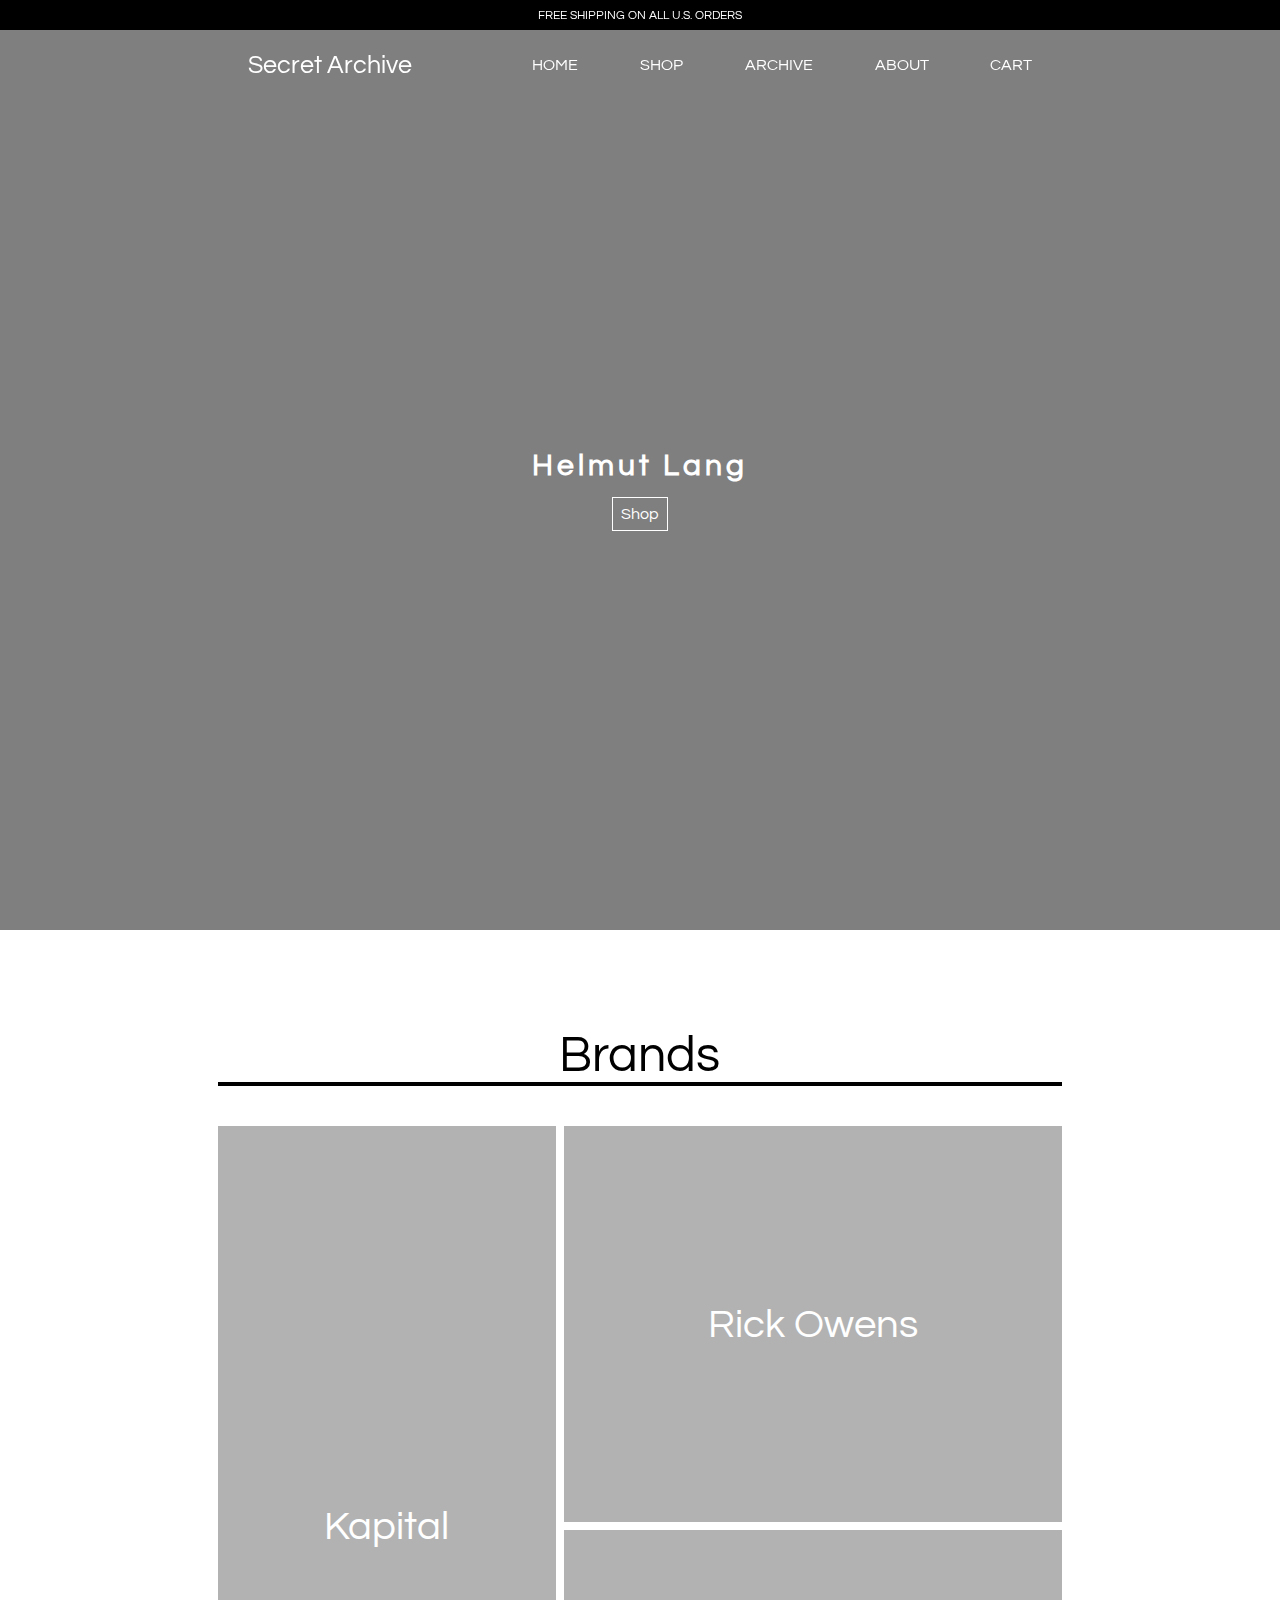
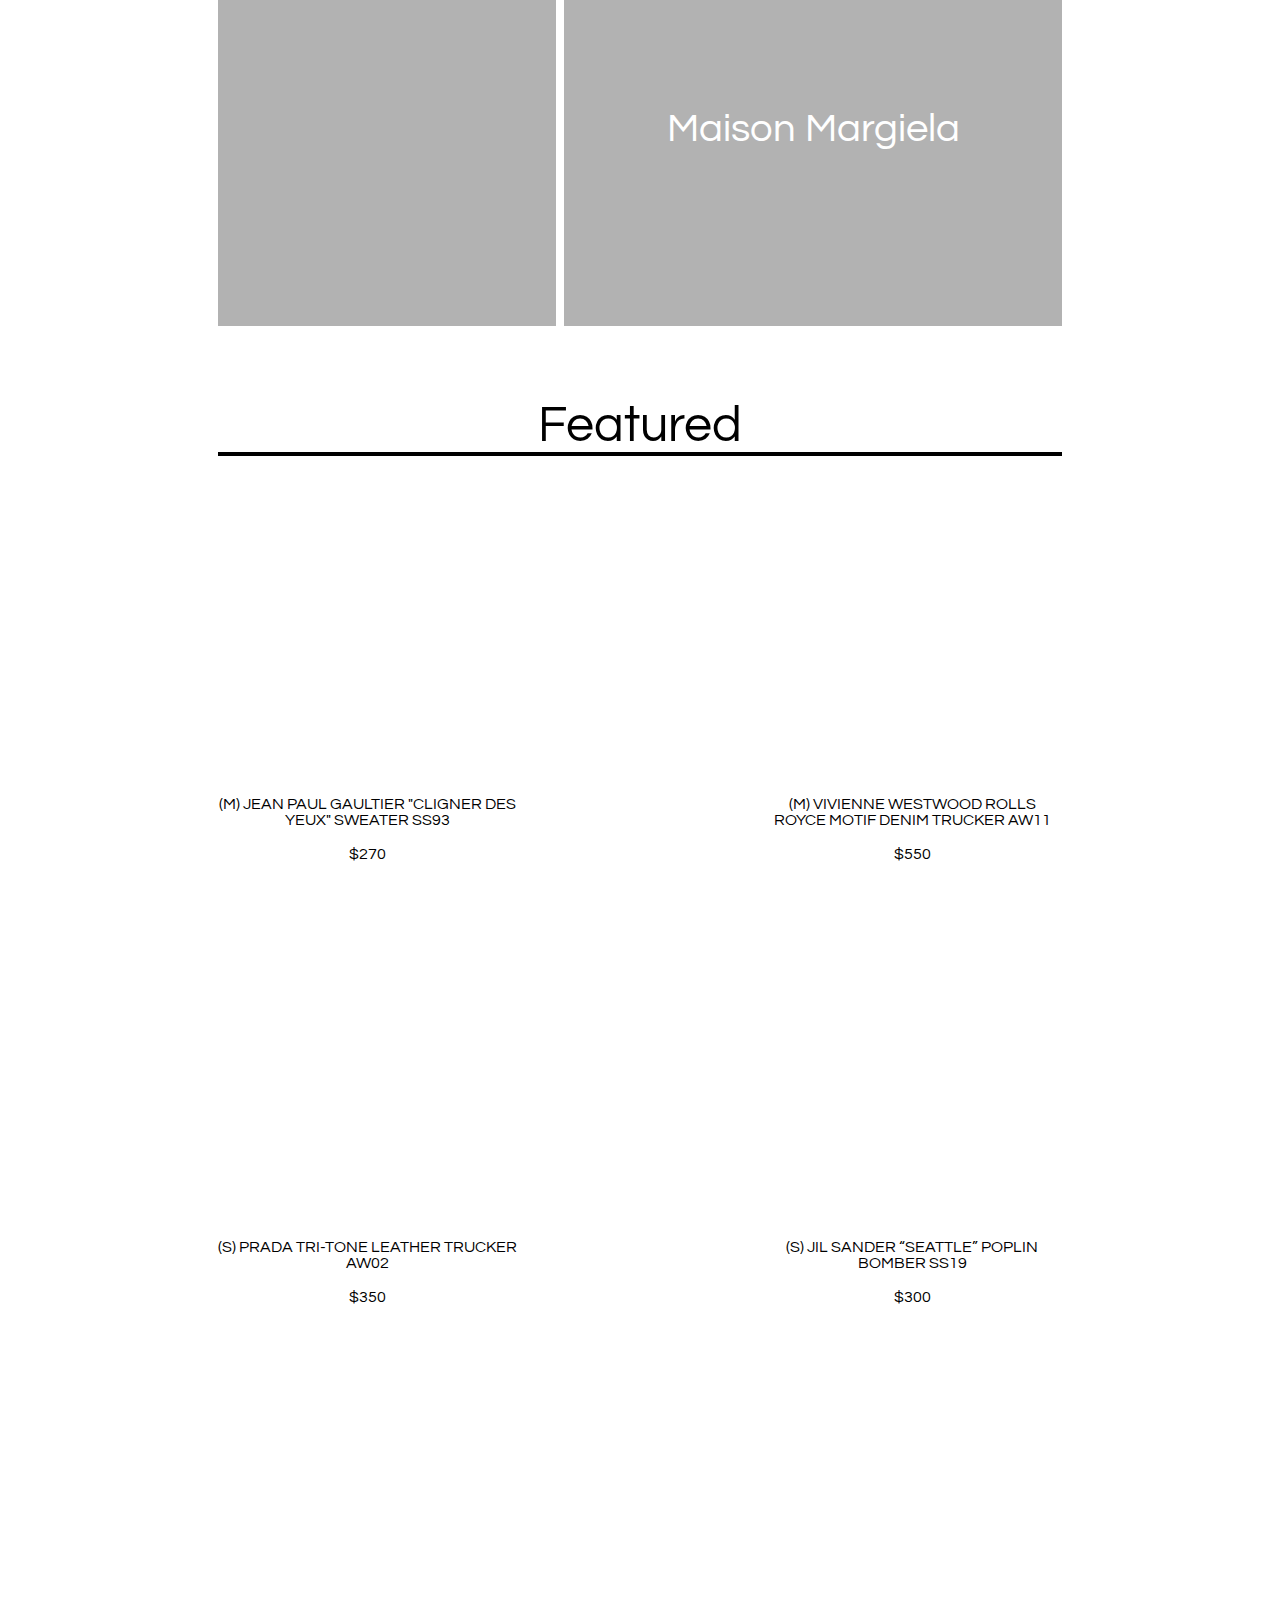
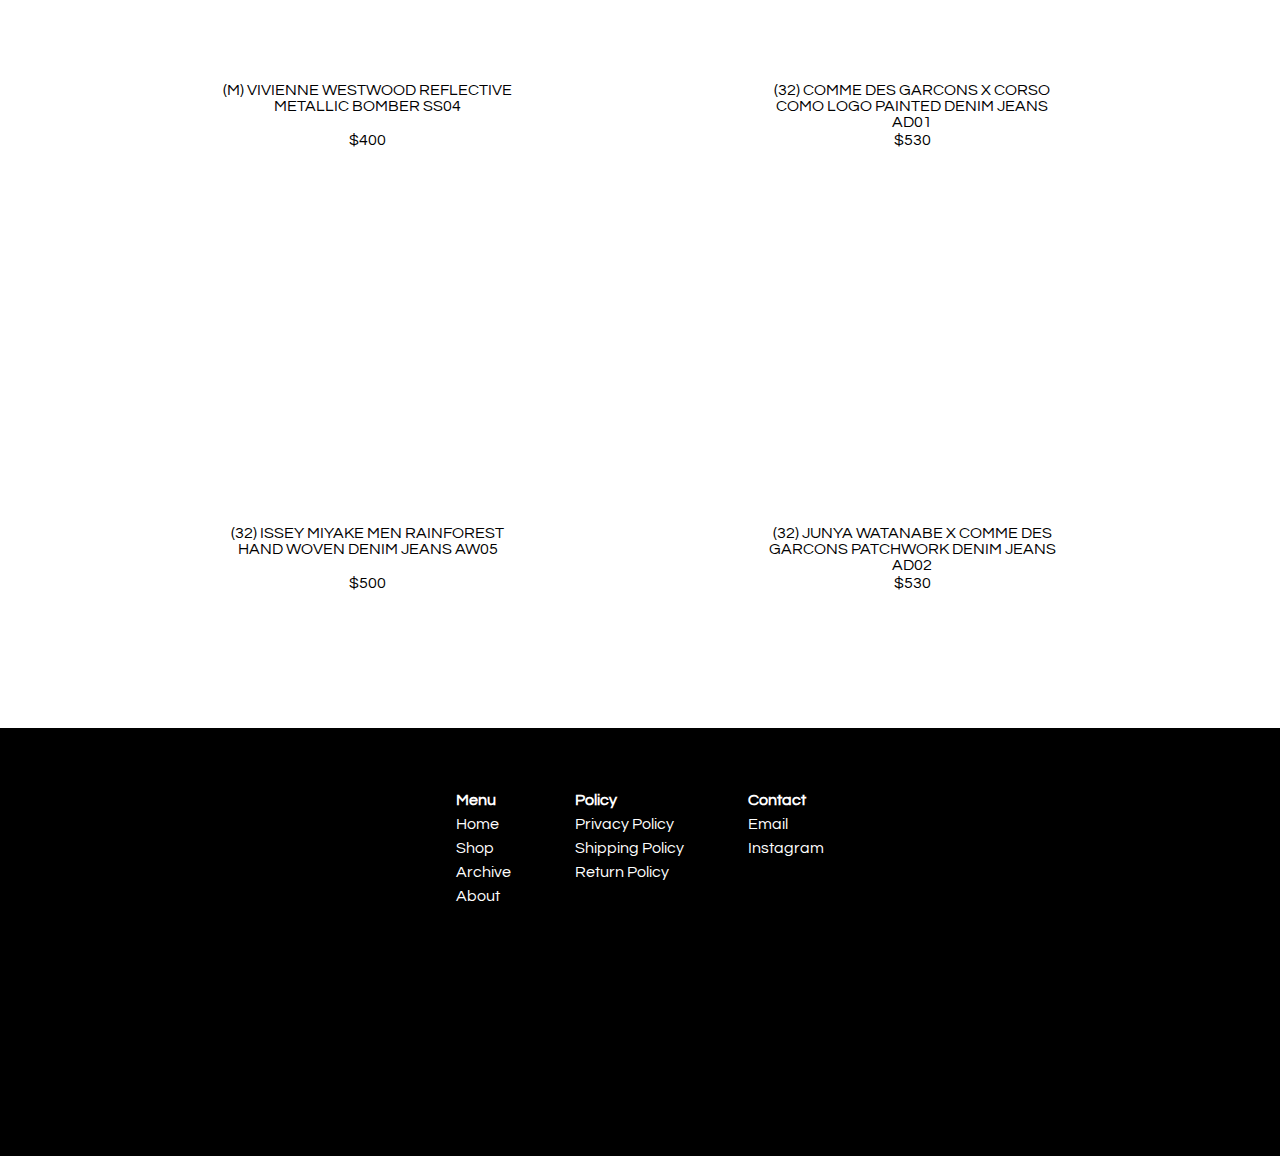
<file: index.html>
<!DOCTYPE html>
<html>
    <head>
        <meta charset="UTF-8">
        <meta name="description" content="Find curated high-quality men's designer. Explore our selection today!">
        <meta name="keywords" content="fashion, archive, runway, avant-garde, streetwear">
        <meta name="viewport" content="width=device-width, initial-scale=1.0">
        <title>Secret Archive | Home</title>
        <link href="style.css" rel="stylesheet">
        <link href="https://cdn.lineicons.com/3.0/lineicons.css" rel="stylesheet">
        <link rel="preconnect" href="https://fonts.googleapis.com">
        <link rel="preconnect" href="https://fonts.gstatic.com" crossorigin>
        <link href="https://fonts.googleapis.com/css2?family=Questrial&display=swap" rel="stylesheet">
        <script src="Home\app.js" async></script>
    </head>
    <body class="home-body"> 
        <header id="globalheader">
            <div class="globalbanner">
                <p>FREE SHIPPING ON ALL U.S. ORDERS</p>
            </div>
            <nav class="header-container">
                <div class="header-inner">
                    <div class="logo-container">
                        <div class="logo">
                            <a href="index.html">Secret Archive</a>
                        </div>
                    </div>
                    <button class="hamburger" id="hamburger">
                        <i class="lni lni-menu"></i>
                    </button> 
                    <ul id="nav" class="nav">
                        <li><a href="index.html" class="navitem">HOME</a></li>
                        <li><a href="Shop\Shop.html" class="navitem">SHOP</a></li>
                        <li><a href="Archive\Archive.html" class="navitem">ARCHIVE</a></li>
                        <li><a href="About\About.html" class="navitem">ABOUT</a></li>
                        <li><a href="Cart\Cart.html" class="navitem">CART</a></li>
                    </ul>
                </div>
            </nav>
        </header>
        <main class="body">
            <div class="wrap">
                <div id="arrow-left" class="arrow"><i class="lni lni-chevron-left"></i></div>
                <div id="slider">
                  <div class="slide slide1">
                    <div class="slide-content">
                      <span><h2>Helmut Lang</h2><a class="shoplink" href="">Shop</a></span>
                    </div>
                  </div>
                  <div class="slide slide2">
                    <div class="slide-content">
                        <span><h2>Comme des Garcons</h2><a class="shoplink" href="">Shop</a></span>
                    </div>
                  </div>
                  <div class="slide slide3">
                    <div class="slide-content">
                        <span><h2>Raf Simons</h2><a class="shoplink" href="">Shop</a></span>
                    </div>
                  </div>
                  <div class="slide slide4">
                    <div class="slide-content">
                        <span><h2>Undercover</h2><a class="shoplink" href="">Shop</a></span>
                    </div>
                  </div>
                </div>
                <div id="arrow-right" class="arrow"><i class="lni lni-chevron-right"></i></div>
                <div id="arrow-down"><a href="#jump"><i class="lni lni-chevron-down"></i></a></div>
            </div>
            </main>
            <span id="jump" class="anchor"></span>
            <section class="brands-container">
                <div class="heading"><p>Brands</p></div>
                <a href class="tileb tileb-1"><p>Kapital</p></a>
                <a href class="tileb tileb-2"><p>Rick Owens</p></a>
                <a href class="tileb tileb-3"><p>Maison Margiela</p></a>
            </section>
            <section class="page-container featured">
                <div class="heading"><p>Featured</p></div>
                <ul class="product-container"></ul>
                    <li>
                        <a href="" class="product product1">
                            <div class="product-caption">(M) JEAN PAUL GAULTIER "CLIGNER DES YEUX" SWEATER SS93</div>
                            <div class="product-price">$270</div>
                        </a>
                    </li>
                    <li>
                        <a href="" class="product product2">
                            <div class="product-caption">(M) VIVIENNE WESTWOOD ROLLS ROYCE MOTIF DENIM TRUCKER AW11</div>
                            <div class="product-price">$550</div>
                        </a>
                    </li>
                    <li>
                        <a href="" class="product product3">
                            <div class="product-caption">(S) PRADA TRI-TONE LEATHER TRUCKER AW02</div>
                            <div class="product-price">$350</div>
                        </a>
                    </li>
                    <li>
                        <a href="" class="product product4">
                                <div class="product-caption">(S) JIL SANDER “SEATTLE” POPLIN BOMBER SS19</div>
                                <div class="product-price">$300</div>
                        </a>
                    </li>
                    <li>
                        <a href="" class="product product5">
                            <div class="product-caption">(M) VIVIENNE WESTWOOD REFLECTIVE METALLIC BOMBER SS04</div>
                            <div class="product-price">$400</div>
                        </a>
                    </li>
                    <li>
                        <a href="" class="product product6">
                            <div class="product-caption">(32) COMME DES GARCONS X CORSO COMO LOGO PAINTED DENIM JEANS AD01</div>
                            <div class="product-price">$530</div>
                        </a>
                    </li>
                    <li>
                        <a href="" class="product product7">
                            <div class="product-caption">(32) ISSEY MIYAKE MEN RAINFOREST HAND WOVEN DENIM JEANS AW05</div>
                            <div class="product-price">$500</div>
                        </a>
                    </li>
                    <li>
                        <a href="" class="product product8">
                            <div class="product-caption">(32) JUNYA WATANABE X COMME DES GARCONS PATCHWORK DENIM JEANS AD02</div>
                            <div class="product-price">$530</div>
                        </a>
                    </li>
            </section>
        <footer id="globalfooter">
            <div class="footer">
                <div class="footer-heading footer-1">
                    <h4>Menu</h4>
                    <a href="index.html">Home</a>
                    <a href="Shop\Shop.html">Shop</a>
                    <a href="Archive\Archive.html">Archive</a>
                    <a href="About\About.html">About</a>
                </div>
                <div class="footer-heading footer-2">
                    <h4>Policy</h4>
                    <a href="Policies\PrivacyPolicy.html">Privacy Policy</a>
                    <a href="Policies\ShippingPolicy.html">Shipping Policy</a>
                    <a href="Policies\ReturnPolicy.html">Return Policy</a>
                </div>
                <div class="footer-heading footer-3">
                    <h4>Contact</h4>
                    <a href="mailto:email">Email</a>
                    <a href="https://www.instagram.com/" target="_blank" rel="noopener noreferrer">Instagram</a>
                </div>
            </div>
        </footer>
    </body>
</html>
</file>
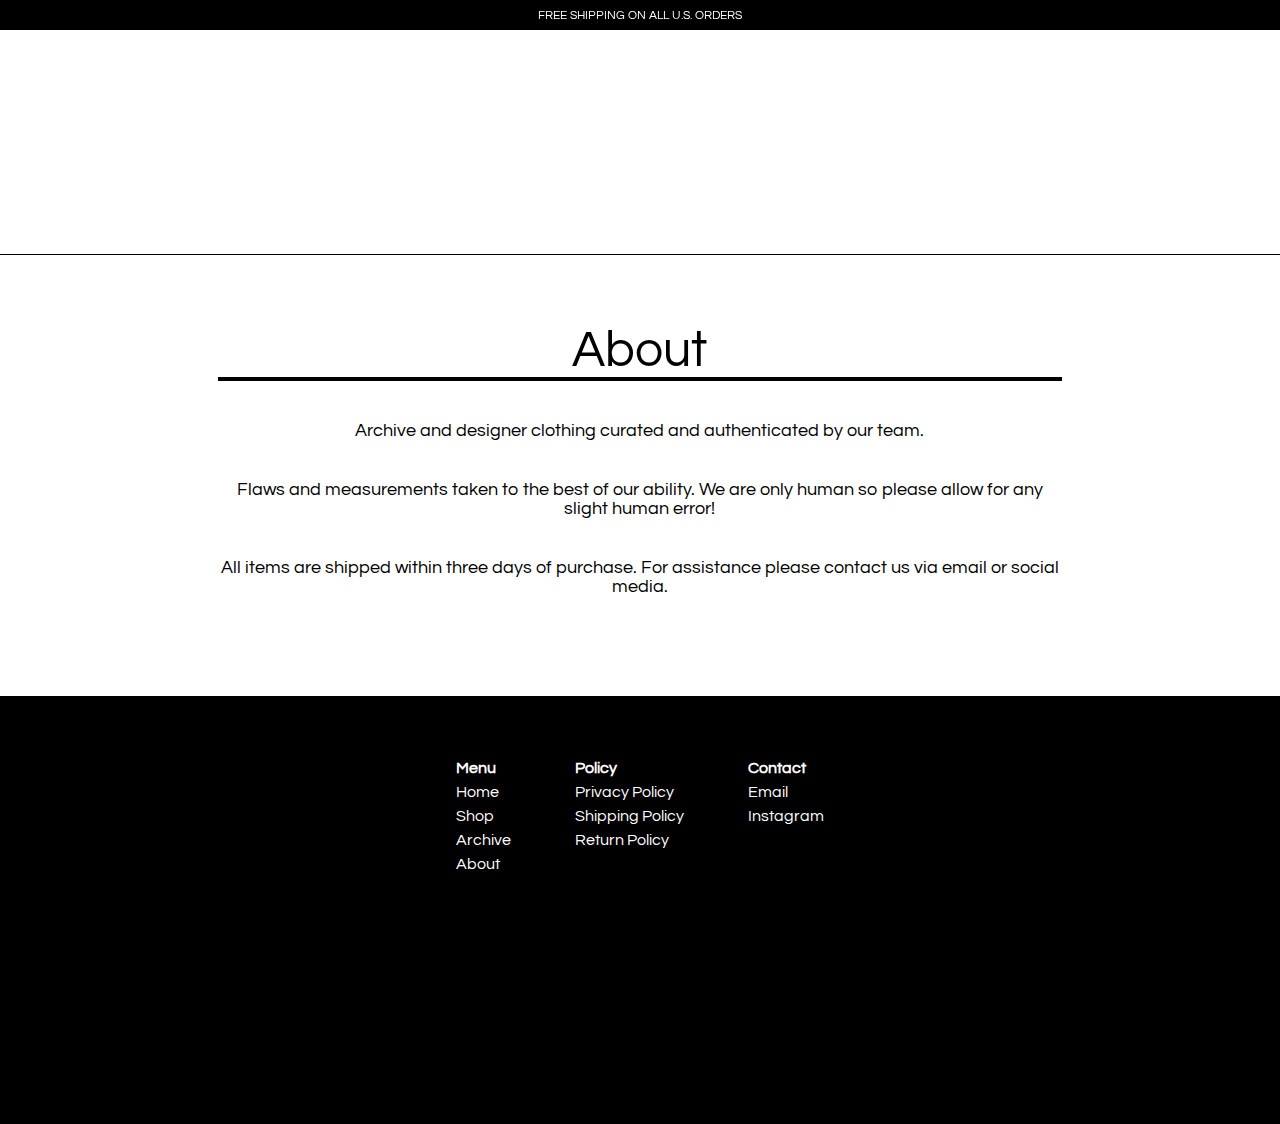
<file: About/About.html>
<!DOCTYPE html>
<html>
    <head>
        <meta charset="UTF-8">
        <meta name="description" content="Find curated high-quality men's designer. Explore our selection today!">
        <meta name="keywords" content="fashion, archive, runway, avant-garde, streetwear">
        <meta name="viewport" content="width=device-width, initial-scale=1.0">
        <title>Secret Archive | About</title>
        <link href="..\style.css" rel="stylesheet">
        <link href="https://cdn.lineicons.com/3.0/lineicons.css" rel="stylesheet">
        <link rel="preconnect" href="https://fonts.googleapis.com">
        <link rel="preconnect" href="https://fonts.gstatic.com" crossorigin>
        <link href="https://fonts.googleapis.com/css2?family=Questrial&display=swap" rel="stylesheet">
        <script src="..\index.js" async></script>
    </head>
    <body class="body"> 
        <header id="globalheader">
            <div class="globalbanner">
                <p class="text">FREE SHIPPING ON ALL U.S. ORDERS</p>
            </div>
            <nav class="header-container">
                <div class="header-inner">
                    <div class="logo-container">
                        <div class="logo">
                            <a href="..\index.html">Secret Archive</a>
                        </div>
                    </div>
                    <button class="hamburger" id="hamburger">
                        <i class="lni lni-menu"></i>
                    </button> 
                    <ul class="nav">
                        <li><a href="..\index.html" class="navitem">HOME</a></li>
                        <li><a href="..\Shop\Shop.html" class="navitem">SHOP</a></li>
                        <li><a href="..\Archive\Archive.html" class="navitem">ARCHIVE</a></li>
                        <li><a href="..\About\About.html" class="navitem">ABOUT</a></li>
                        <li><a href="..\Cart\Cart.html" class="navitem">CART</a></li>
                    </ul>
                </div>
            </nav>
        </header>
        <main class="body">
            <div class="image-container imagetop3"></div>
            <div class="page-container about">
                <div class="heading"><p>About</p></div>
                <div class="text"><p>Archive and designer clothing curated and authenticated by our team.</p><p>Flaws and measurements taken to the best of our ability. We are only human so please allow for any slight human error!</p><p>All items are shipped within three days of purchase. For assistance please contact us via email or social media.</p></div>
            </div>
        </main>
        <footer id="globalfooter">
            <div class="footer">
                <div class="footer-heading footer-1">
                    <h4>Menu</h4>
                    <a href="..\index.html">Home</a>
                    <a href="..\Shop\Shop.html">Shop</a>
                    <a href="..\Archive\Archive.html">Archive</a>
                    <a href="..\About\About.html">About</a>
                </div>
                <div class="footer-heading footer-2">
                    <h4>Policy</h4>
                    <a href="..\Policies\PrivacyPolicy.html">Privacy Policy</a>
                    <a href="..\Policies\ShippingPolicy.html">Shipping Policy</a>
                    <a href="..\Policies\ReturnPolicy.html">Return Policy</a>
                </div>
                <div class="footer-heading footer-3">
                    <h4>Contact</h4>
                    <a href="mailto:email">Email</a>
                    <a href="https://www.instagram.com/" target="_blank" rel="noopener noreferrer">Instagram</a>
                </div>
            </div>
        </footer>
    </body>
</html>
</file>
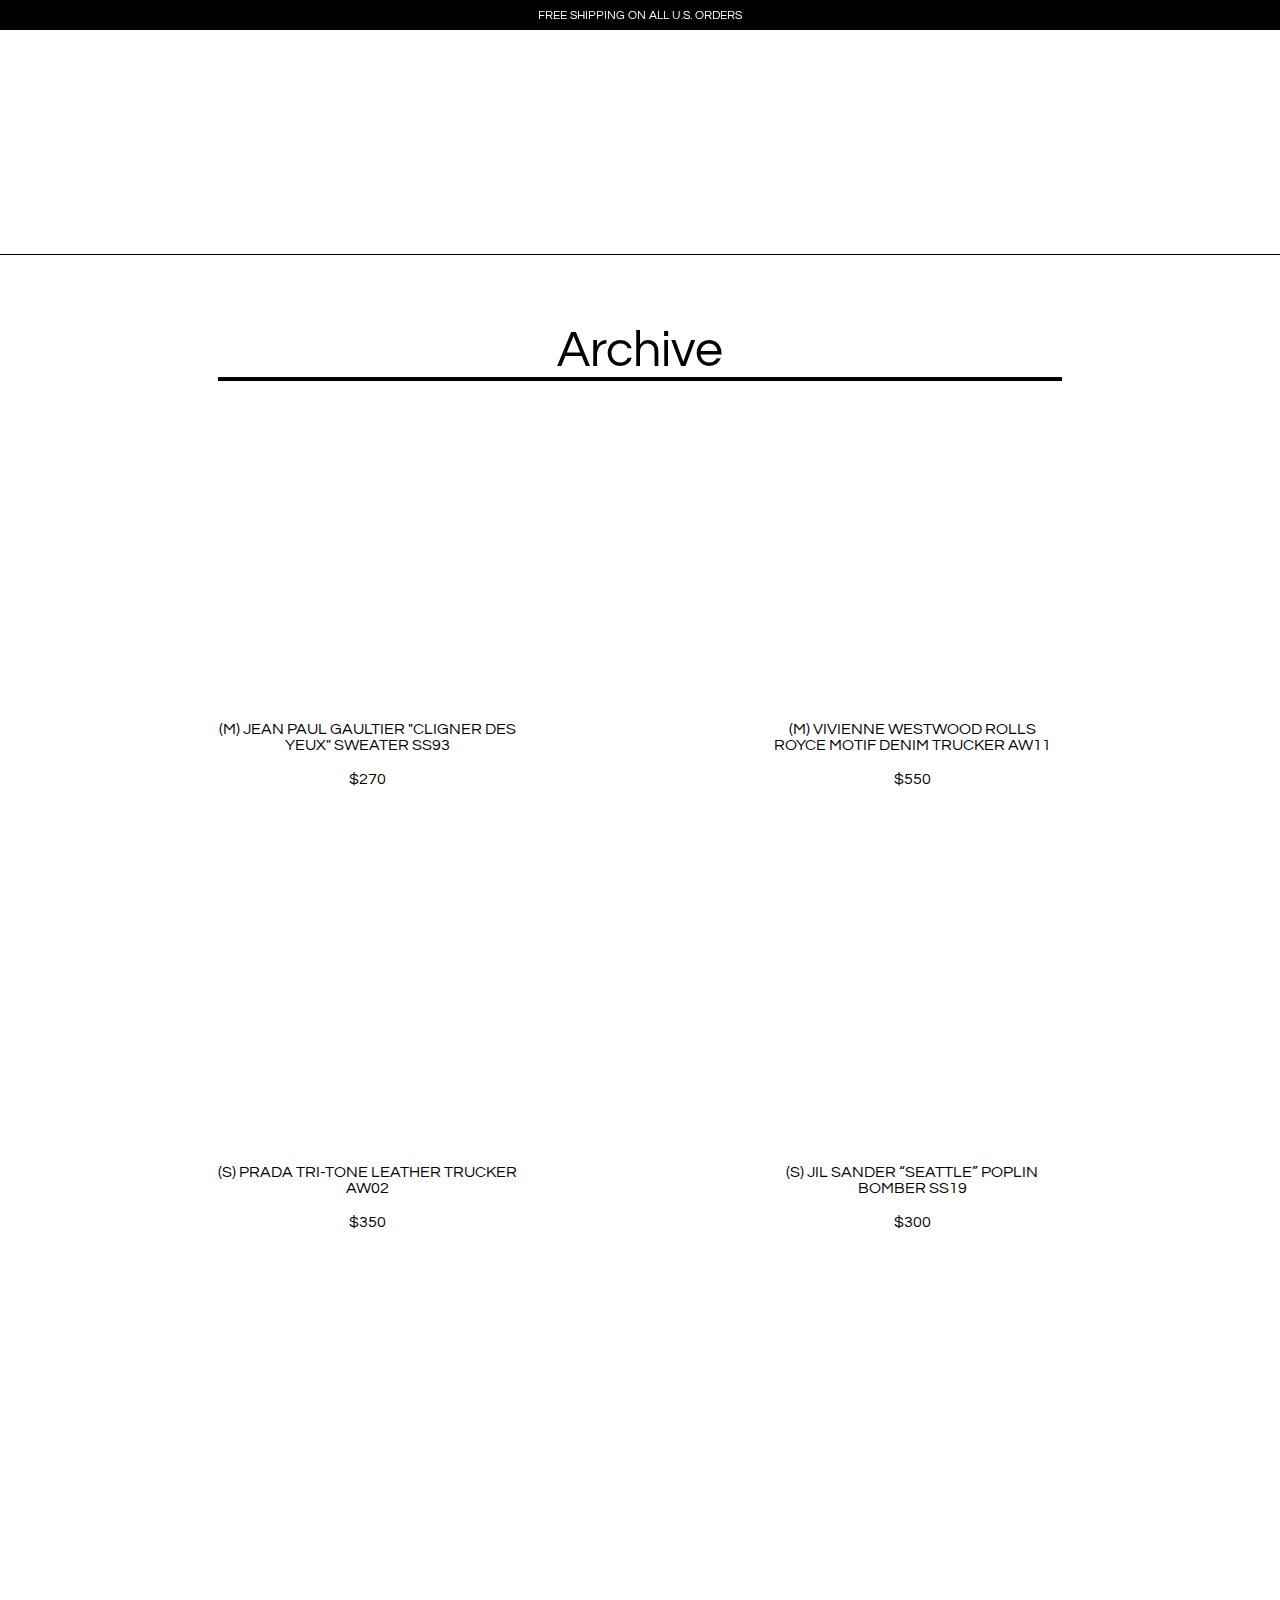
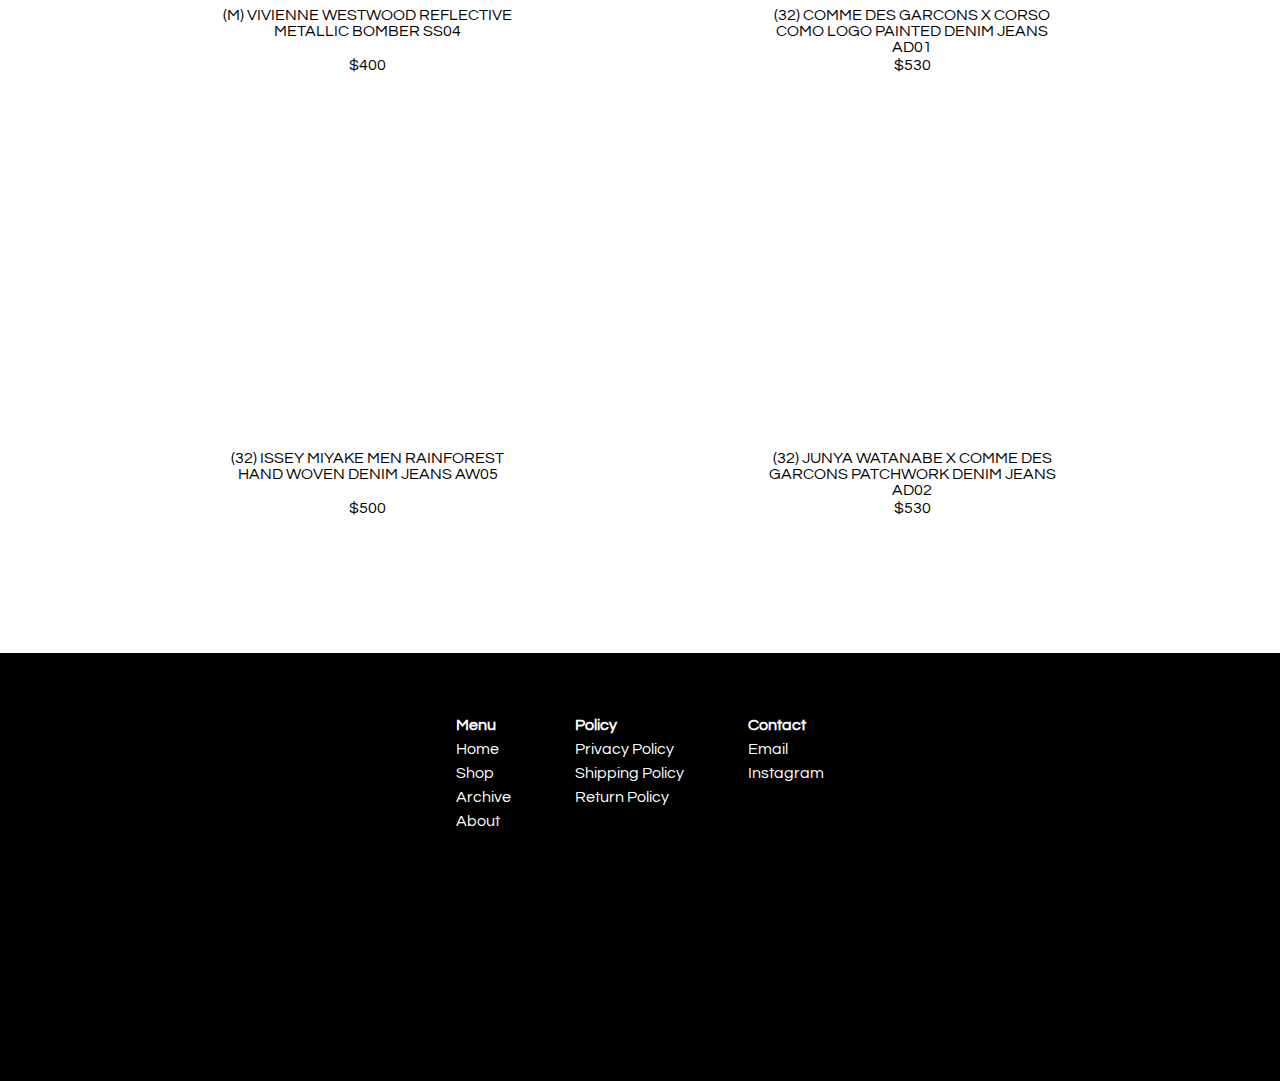
<file: Archive/Archive.html>
<!DOCTYPE html>
<html>
    <head>
        <meta charset="UTF-8">
        <meta name="description" content="Find curated high-quality men's designer. Explore our selection today!">
        <meta name="keywords" content="fashion, archive, runway, avant-garde, streetwear">
        <meta name="viewport" content="width=device-width, initial-scale=1.0">
        <title>Secret Archive | Archive</title>
        <link href="..\style.css" rel="stylesheet">
        <link href="https://cdn.lineicons.com/3.0/lineicons.css" rel="stylesheet">
        <link rel="preconnect" href="https://fonts.googleapis.com">
        <link rel="preconnect" href="https://fonts.gstatic.com" crossorigin>
        <link href="https://fonts.googleapis.com/css2?family=Questrial&display=swap" rel="stylesheet">
        <script src="..\index.js" async></script>
    </head>
    <body class="body"> 
        <header id="globalheader">
            <div class="globalbanner">
                <p class="text">FREE SHIPPING ON ALL U.S. ORDERS</p>
            </div>
            <nav class="header-container">
                <div class="header-inner">
                    <div class="logo-container">
                        <div class="logo">
                            <a href="..\index.html">Secret Archive</a>
                        </div>
                    </div>
                    <button class="hamburger" id="hamburger">
                        <i class="lni lni-menu"></i>
                    </button> 
                    <ul class="nav">
                        <li><a href="..\index.html" class="navitem">HOME</a></li>
                        <li><a href="..\Shop\Shop.html" class="navitem">SHOP</a></li>
                        <li><a href="..\Archive\Archive.html" class="navitem">ARCHIVE</a></li>
                        <li><a href="..\About\About.html" class="navitem">ABOUT</a></li>
                        <li><a href="..\Cart\Cart.html" class="navitem">CART</a></li>
                    </ul>
                </div>
            </nav>
        </header>
        <main class="body">
            <div class="image-container imagetop2"></div>
            <div class="page-container archive">
                <div class="heading"><p>Archive</p></div>
                <ul class="product-container"></ul>
                    <li>
                        <a href="" class="product product1">
                            <div class="product-caption">(M) JEAN PAUL GAULTIER "CLIGNER DES YEUX" SWEATER SS93</div>
                            <div class="product-price">$270</div>
                        </a>
                    </li>
                    <li>
                        <a href="" class="product product2">
                            <div class="product-caption">(M) VIVIENNE WESTWOOD ROLLS ROYCE MOTIF DENIM TRUCKER AW11</div>
                            <div class="product-price">$550</div>
                    </a>
                    </li>
                    <li>
                        <a href="" class="product product3">
                            <div class="product-caption">(S) PRADA TRI-TONE LEATHER TRUCKER AW02</div>
                            <div class="product-price">$350</div>
                        </a>
                    </li>
                    <li>
                        <a href="" class="product product4">
                            <div class="product-caption">(S) JIL SANDER “SEATTLE” POPLIN BOMBER SS19</div>
                            <div class="product-price">$300</div>
                        </a>
                    </li>
                    <li>
                        <a href="" class="product product5">
                            <div class="product-caption">(M) VIVIENNE WESTWOOD REFLECTIVE METALLIC BOMBER SS04</div>
                            <div class="product-price">$400</div>
                        </a>
                    </li>
                    <li>
                        <a href="" class="product product6">
                            <div class="product-caption">(32) COMME DES GARCONS X CORSO COMO LOGO PAINTED DENIM JEANS AD01</div>
                            <div class="product-price">$530</div>
                        </a>
                    </li>
                    <li>
                        <a href="" class="product product7">
                            <div class="product-caption">(32) ISSEY MIYAKE MEN RAINFOREST HAND WOVEN DENIM JEANS AW05</div>
                            <div class="product-price">$500</div>
                        </a>
                    </li>
                    <li>
                        <a href="" class="product product8">
                            <div class="product-caption">(32) JUNYA WATANABE X COMME DES GARCONS PATCHWORK DENIM JEANS AD02</div>
                            <div class="product-price">$530</div>
                        </a>
                    </li>
                </ul>
            </div>
        </main>
        <footer id="globalfooter">
            <div class="footer">
                <div class="footer-heading footer-1">
                    <h4>Menu</h4>
                    <a href="..\index.html">Home</a>
                    <a href="..\Shop\Shop.html">Shop</a>
                    <a href="..\Archive\Archive.html">Archive</a>
                    <a href="..\About\About.html">About</a>
                </div>
                <div class="footer-heading footer-2">
                    <h4>Policy</h4>
                    <a href="..\Policies\PrivacyPolicy.html">Privacy Policy</a>
                    <a href="..\Policies\ShippingPolicy.html">Shipping Policy</a>
                    <a href="..\Policies\ReturnPolicy.html">Return Policy</a>
                </div>
                <div class="footer-heading footer-3">
                    <h4>Contact</h4>
                    <a href="mailto:email">Email</a>
                    <a href="https://www.instagram.com/" target="_blank" rel="noopener noreferrer">Instagram</a>
                </div>
            </div>
        </footer>
    </body>
</html>
</file>
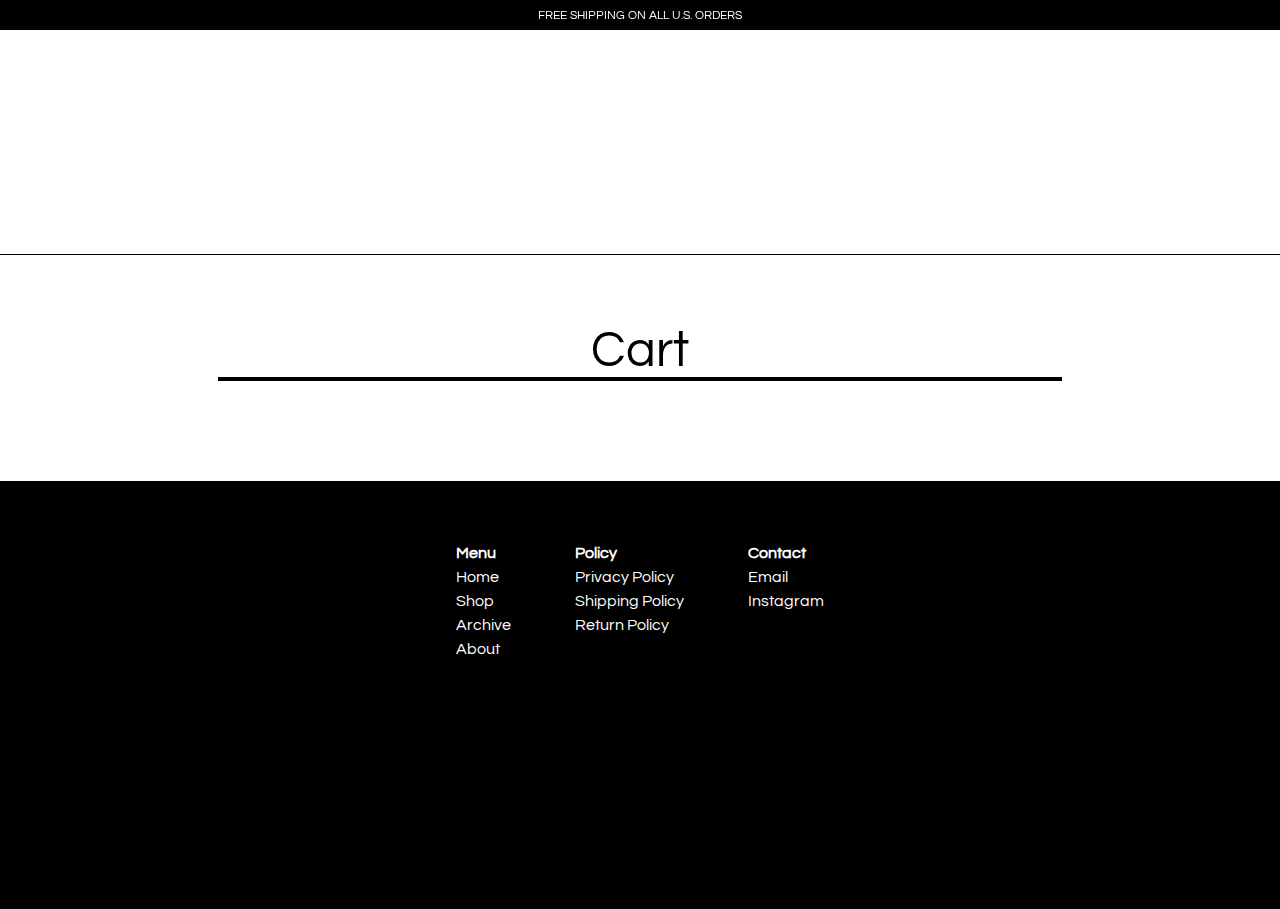
<file: Cart/Cart.html>
<!DOCTYPE html>
<html>
    <head>
        <meta charset="UTF-8">
        <meta name="description" content="Find curated high-quality men's designer. Explore our selection today!">
        <meta name="keywords" content="fashion, archive, runway, avant-garde, streetwear">
        <meta name="viewport" content="width=device-width, initial-scale=1.0">
        <title>Secret Archive | Cart</title>
        <link href="..\style.css" rel="stylesheet">
        <link href="https://cdn.lineicons.com/3.0/lineicons.css" rel="stylesheet">
        <link rel="preconnect" href="https://fonts.googleapis.com">
        <link rel="preconnect" href="https://fonts.gstatic.com" crossorigin>
        <link href="https://fonts.googleapis.com/css2?family=Questrial&display=swap" rel="stylesheet">
        <script src="..\index.js" async></script>
    </head>
    <body class="body"> 
        <header id="globalheader">
            <div class="globalbanner">
                <p class="text">FREE SHIPPING ON ALL U.S. ORDERS</p>
            </div>
            <nav class="header-container">
                <div class="header-inner">
                    <div class="logo-container">
                        <div class="logo">
                            <a href="..\index.html">Secret Archive</a>
                        </div>
                    </div>
                    <button class="hamburger" id="hamburger">
                        <i class="lni lni-menu"></i>
                    </button> 
                    <ul class="nav">
                        <li><a href="..\index.html" class="navitem">HOME</a></li>
                        <li><a href="..\Shop\Shop.html" class="navitem">SHOP</a></li>
                        <li><a href="..\Archive\Archive.html" class="navitem">ARCHIVE</a></li>
                        <li><a href="..\About\About.html" class="navitem">ABOUT</a></li>
                        <li><a href="..\Cart\Cart.html" class="navitem">CART</a></li>
                    </ul>
                </div>
            </nav>
        </header>
        <main class="body">
            <div class="image-container imagetop1"></div>
            <div class="page-container cart">
                <div class="heading"><p>Cart</p></div>
            </div>
        </main>
        <footer id="globalfooter">
            <div class="footer">
                <div class="footer-heading footer-1">
                    <h4>Menu</h4>
                    <a href="..\index.html">Home</a>
                    <a href="..\Shop\Shop.html">Shop</a>
                    <a href="..\Archive\Archive.html">Archive</a>
                    <a href="..\About\About.html">About</a>
                </div>
                <div class="footer-heading footer-2">
                    <h4>Policy</h4>
                    <a href="..\Policies\PrivacyPolicy.html">Privacy Policy</a>
                    <a href="..\Policies\ShippingPolicy.html">Shipping Policy</a>
                    <a href="..\Policies\ReturnPolicy.html">Return Policy</a>
                </div>
                <div class="footer-heading footer-3">
                    <h4>Contact</h4>
                    <a href="mailto:email">Email</a>
                    <a href="https://www.instagram.com/" target="_blank" rel="noopener noreferrer">Instagram</a>
                </div>
            </div>
        </footer>
    </body>
</html>
</file>
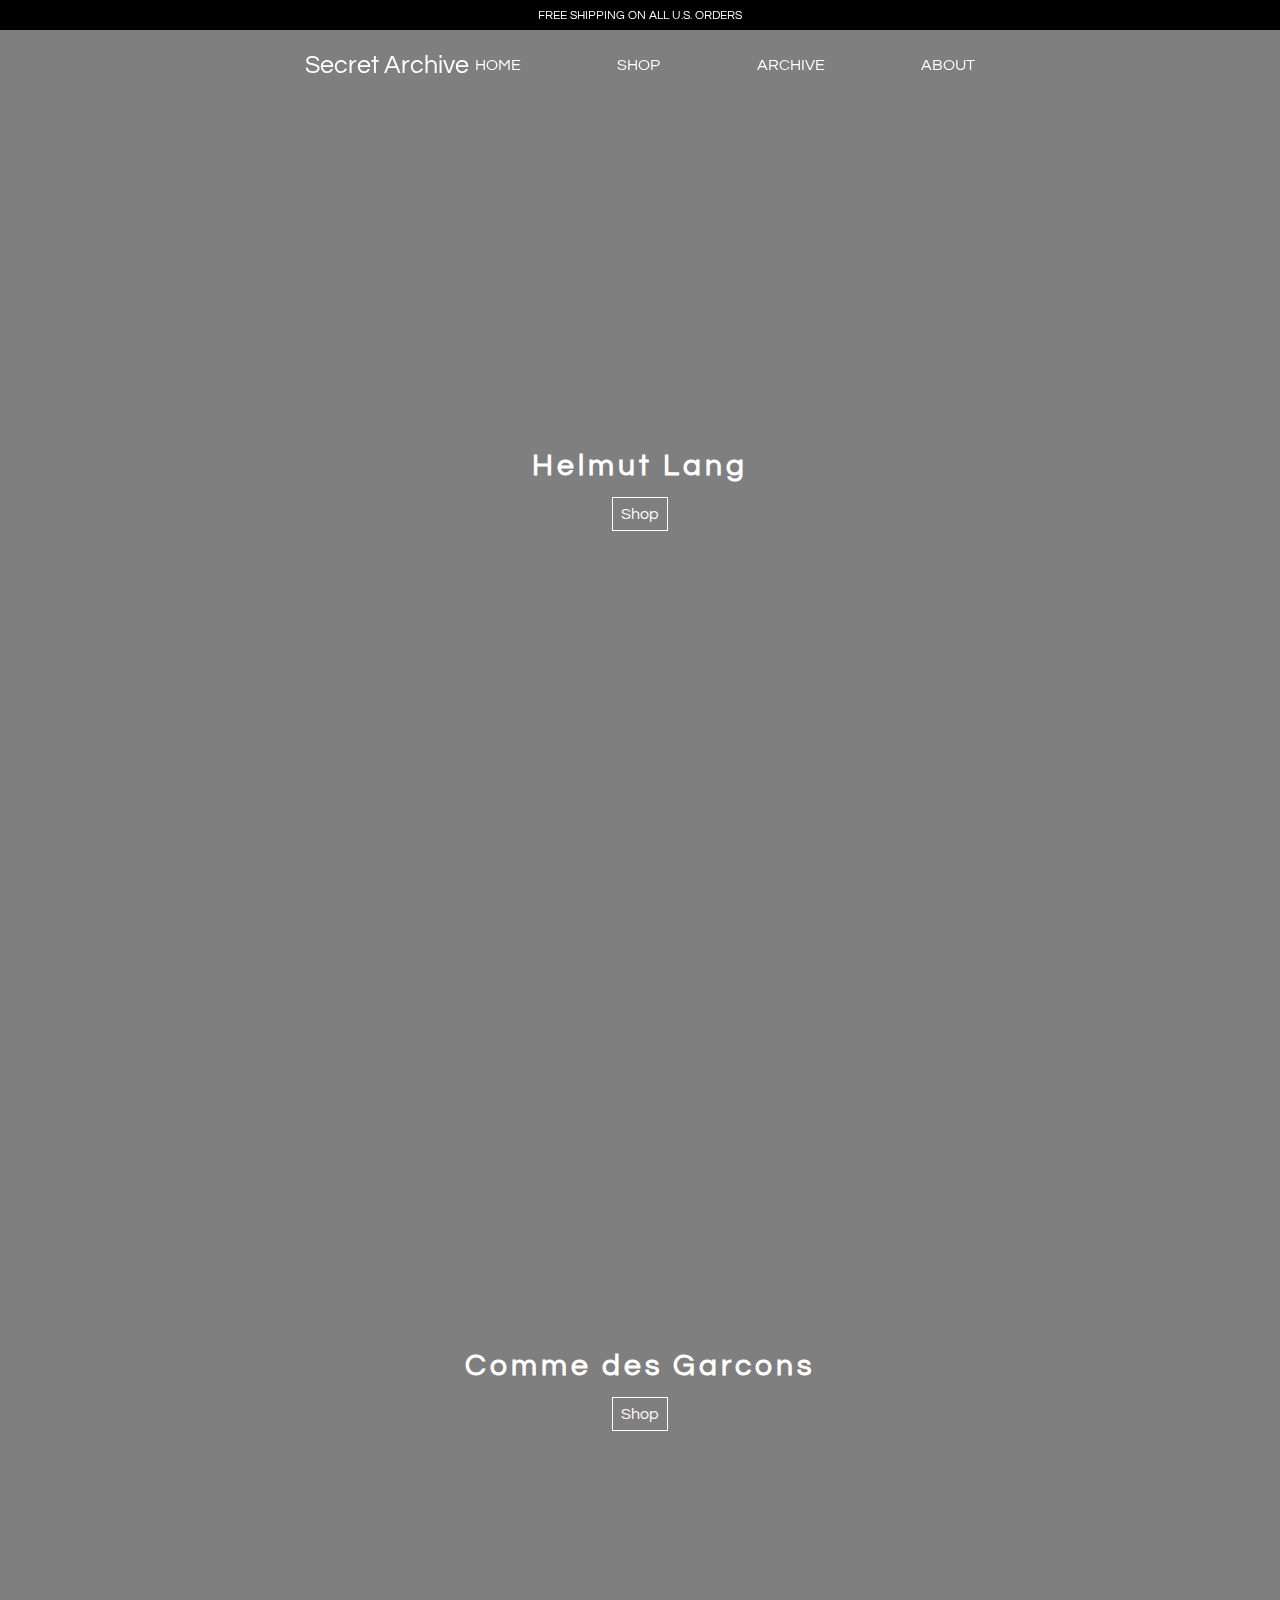
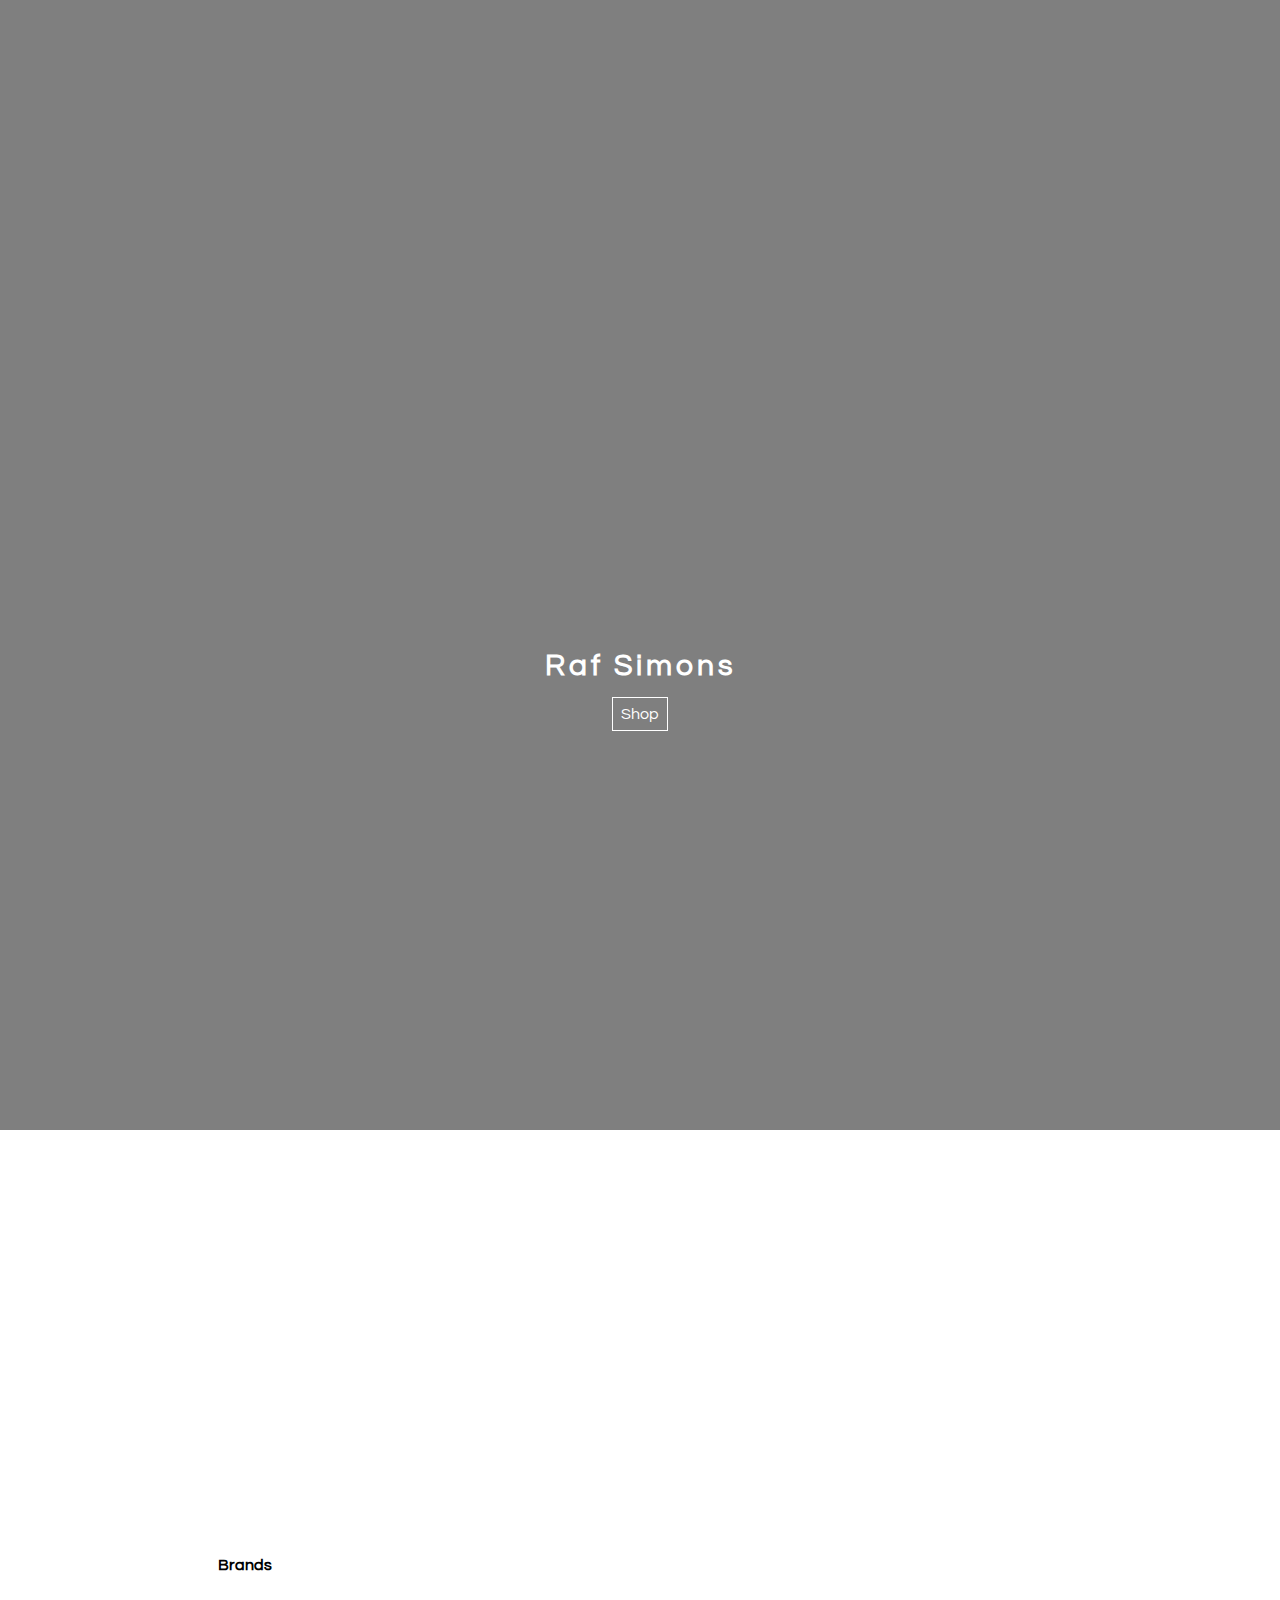
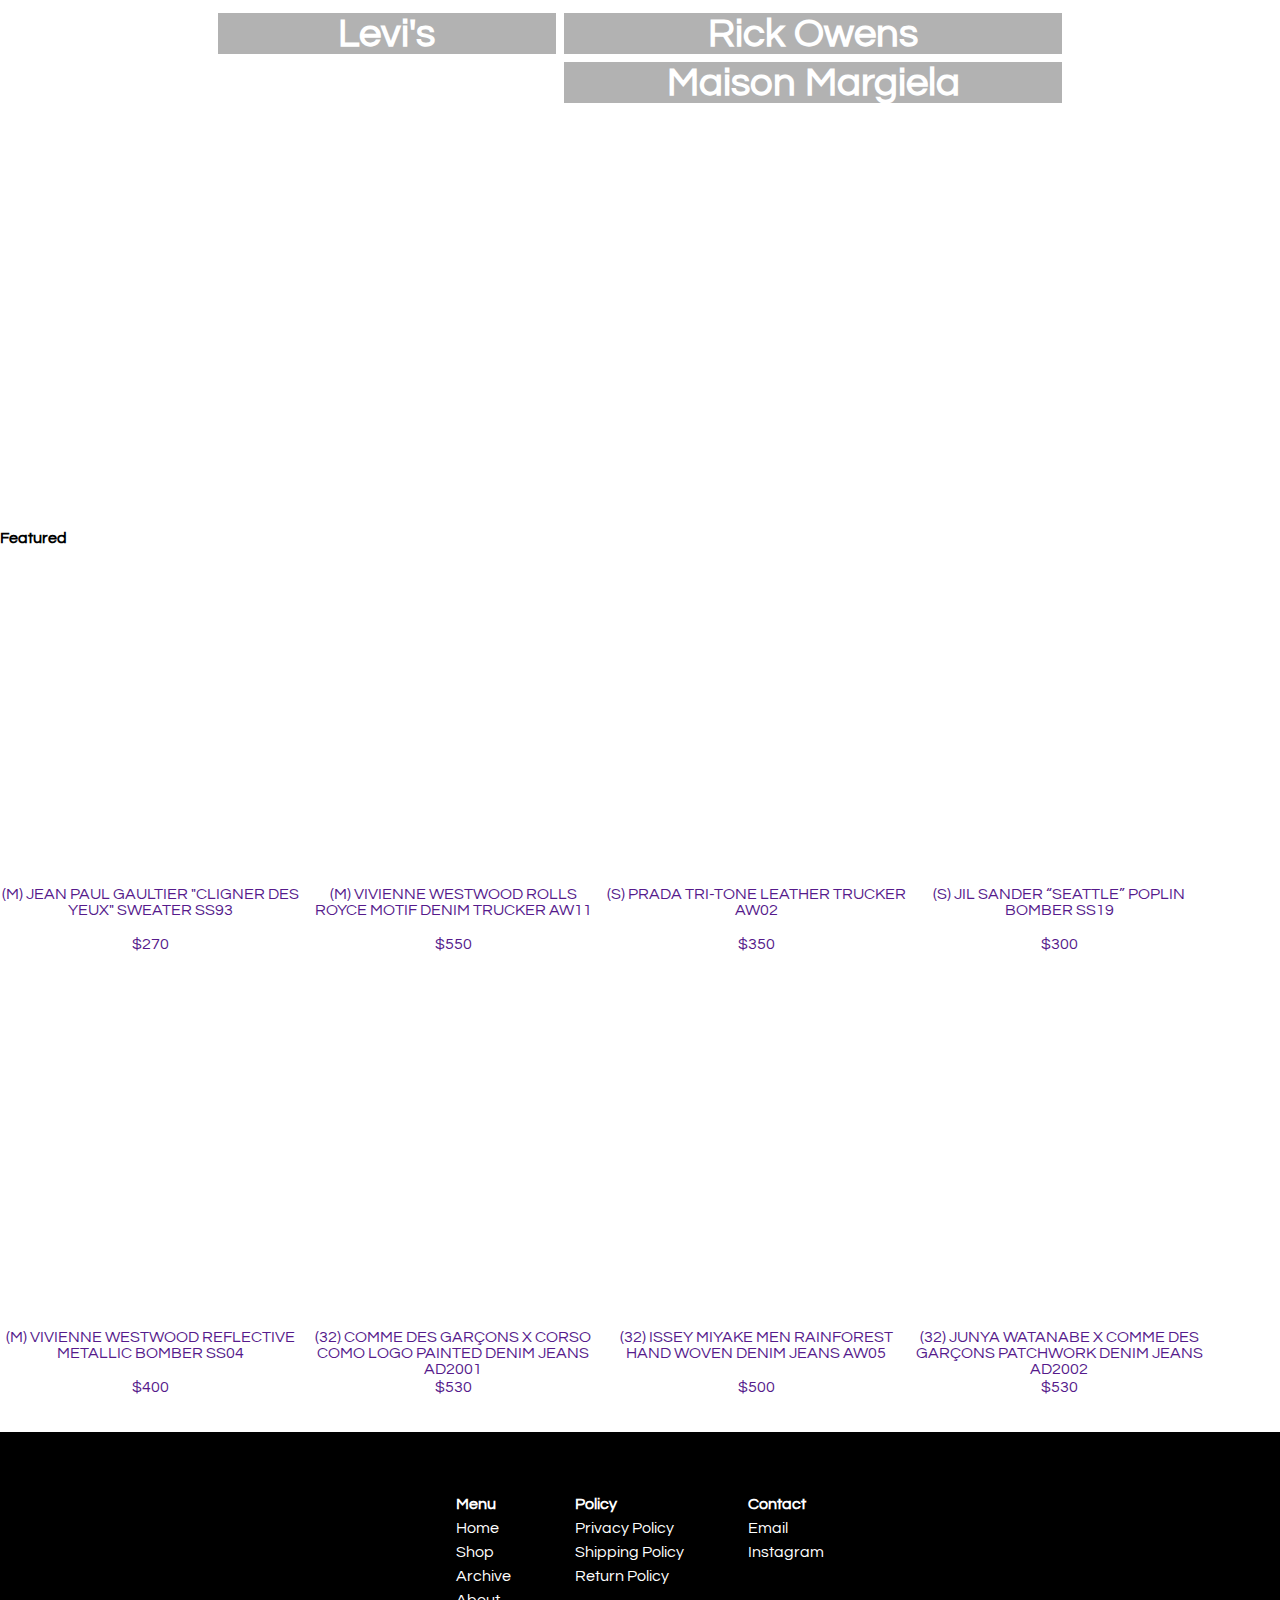
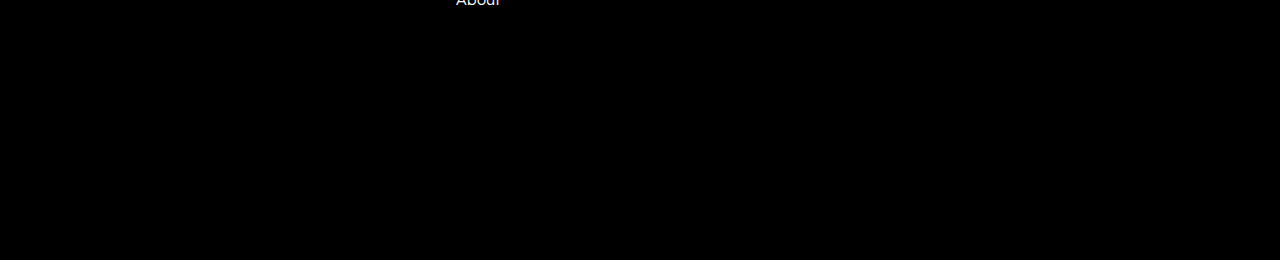
<file: Home/Home.html>
<!DOCTYPE html>
<html>
    <head>
        <meta charset="UTF-8">
        <meta name="description" content="Find curated high-quality men's designer. Explore our selection today!">
        <meta name="keywords" content="fashion, archive, runway, avant-garde, streetwear">
        <meta name="viewport" content="width=device-width, initial-scale=1.0">
        <title>Secret Archive | Home</title>
        <link href="..\style.css" rel="stylesheet">
        <link href="https://cdn.lineicons.com/3.0/lineicons.css" rel="stylesheet">
        <link rel="preconnect" href="https://fonts.googleapis.com">
        <link rel="preconnect" href="https://fonts.gstatic.com" crossorigin>
        <link href="https://fonts.googleapis.com/css2?family=Questrial&display=swap" rel="stylesheet">
        <script src="app.js" async></script>
    </head>
    <body class="body"> 
        <header id="globalheader">
            <div class="globalbanner">
                <p class="text">FREE SHIPPING ON ALL U.S. ORDERS</p>
            </div>
            <div class="header-container">
                <div class="logo-container">
                    <div class="logo">
                        <a href="..\Home\Home.html">Secret Archive</a>
                    </div>
                </div>
                    <nav class="nav">
                        <a href="..\Home\Home.html" class="navitem">HOME</a>
                        <a href="..\Shop\Shop.html" class="navitem">SHOP</a>
                        <a href="..\Archive\Archive.html" class="navitem">ARCHIVE</a>
                        <a href="..\About\About.html" class="navitem">ABOUT</a>
                    </nav>
                <div class="misc-container">
                <div class="search">
                        <a href="">
                            <i class="lni lni-search-alt"></i>
                        </a>
                    </div>
                    <div id="shopping-cart" class="cart">
                        <a href="">
                            <i class="lni lni-cart"></i>
                        </a>
                    </div>
                </div>
            </div>
        </header>
        <main class="home-body">
            <div class="wrap">
                <div id="arrow-left" class="arrow"><i class="lni lni-chevron-left"></i></div>
                <div id="slider">
                  <div class="slide slide1">
                    <div class="slide-content">
                      <span><h2>Helmut Lang</h2><a class="shoplink" href="">Shop</a></span>
                    </div>
                  </div>
                  <div class="slide slide2">
                    <div class="slide-content">
                        <span><h2>Comme des Garcons</h2><a class="shoplink" href="">Shop</a></span>
                    </div>
                  </div>
                  <div class="slide slide3">
                    <div class="slide-content">
                        <span><h2>Raf Simons</h2><a class="shoplink" href="">Shop</a></span>
                    </div>
                  </div>
                </div>
                <div id="arrow-right" class="arrow"><i class="lni lni-chevron-right"></i></div>
                <div id="arrow-down"><a href="#jump"><i class="lni lni-chevron-down"></i></a></div>
            </div>
            <span id="jump" class="anchor"></span>
            <div class="brands-container">
                <div class="brands">
                    <h5>Brands</h5>
                    <div class="tileb tileb-1"><a href=""><h2>Levi's</h2></a></div>
                    <div class="tileb tileb-2"><a href=""><h2>Rick Owens</h2></a></div>
                    <div class="tileb tileb-3"><a href=""><h2>Maison Margiela</h2></a></div>
                </div>
            </div>
            <div class="featured-container">
                <div class="featured">
                    <h5>Featured</h5>
                    <a href="" class="product product1">
                        <div class="product-caption">(M) JEAN PAUL GAULTIER "CLIGNER DES YEUX" SWEATER SS93</div>
                        <div class="product-price">$270</div>
                    </a>
                    <a href="" class="product product2">
                            <div class="product-caption">(M) VIVIENNE WESTWOOD ROLLS ROYCE MOTIF DENIM TRUCKER AW11</div>
                            <div class="product-price">$550</div>
                    </a>
                    <a href="" class="product product3">
                        <div class="product-caption">(S) PRADA TRI-TONE LEATHER TRUCKER AW02</div>
                        <div class="product-price">$350</div>
                    </a>
                    <a href="" class="product product4">
                        <div class="product-caption">(S) JIL SANDER “SEATTLE” POPLIN BOMBER SS19</div>
                        <div class="product-price">$300</div>
                    </a>
                    <a href="" class="product product5">
                        <div class="product-caption">(M) VIVIENNE WESTWOOD REFLECTIVE METALLIC BOMBER SS04</div>
                        <div class="product-price">$400</div>
                    </a>
                    <a href="" class="product product6">
                        <div class="product-caption">(32) COMME DES GARÇONS X CORSO COMO LOGO PAINTED DENIM JEANS AD2001</div>
                        <div class="product-price">$530</div>
                    </a>
                    <a href="" class="product product7">
                        <div class="product-caption">(32) ISSEY MIYAKE MEN RAINFOREST HAND WOVEN DENIM JEANS AW05</div>
                        <div class="product-price">$500</div>
                    </a>
                    <a href="" class="product product8">
                        <div class="product-caption">(32) JUNYA WATANABE X COMME DES GARÇONS PATCHWORK DENIM JEANS AD2002</div>
                        <div class="product-price">$530</div>
                    </a>
                </div>
            </div>
        </main>
        <footer id="globalfooter">
            <div class="footer">
                <div class="footer-heading footer-1">
                    <h4>Menu</h4>
                    <a href="..\Home\Home.html">Home</a>
                    <a href="..\Shop\Shop.html">Shop</a>
                    <a href="..\Archive\Archive.html">Archive</a>
                    <a href="..\About\About.html">About</a>
                </div>
                <div class="footer-heading footer-2">
                    <h4>Policy</h4>
                    <a href="">Privacy Policy</a>
                    <a href="">Shipping Policy</a>
                    <a href="">Return Policy</a>
                </div>
                <div class="footer-heading footer-3">
                    <h4>Contact</h4>
                    <a href="mailto:email">Email</a>
                    <a href="https://www.instagram.com/" target="_blank" rel="noopener noreferrer">Instagram</a>
                </div>
            </div>
        </footer>
    </body>
</html>
</file>
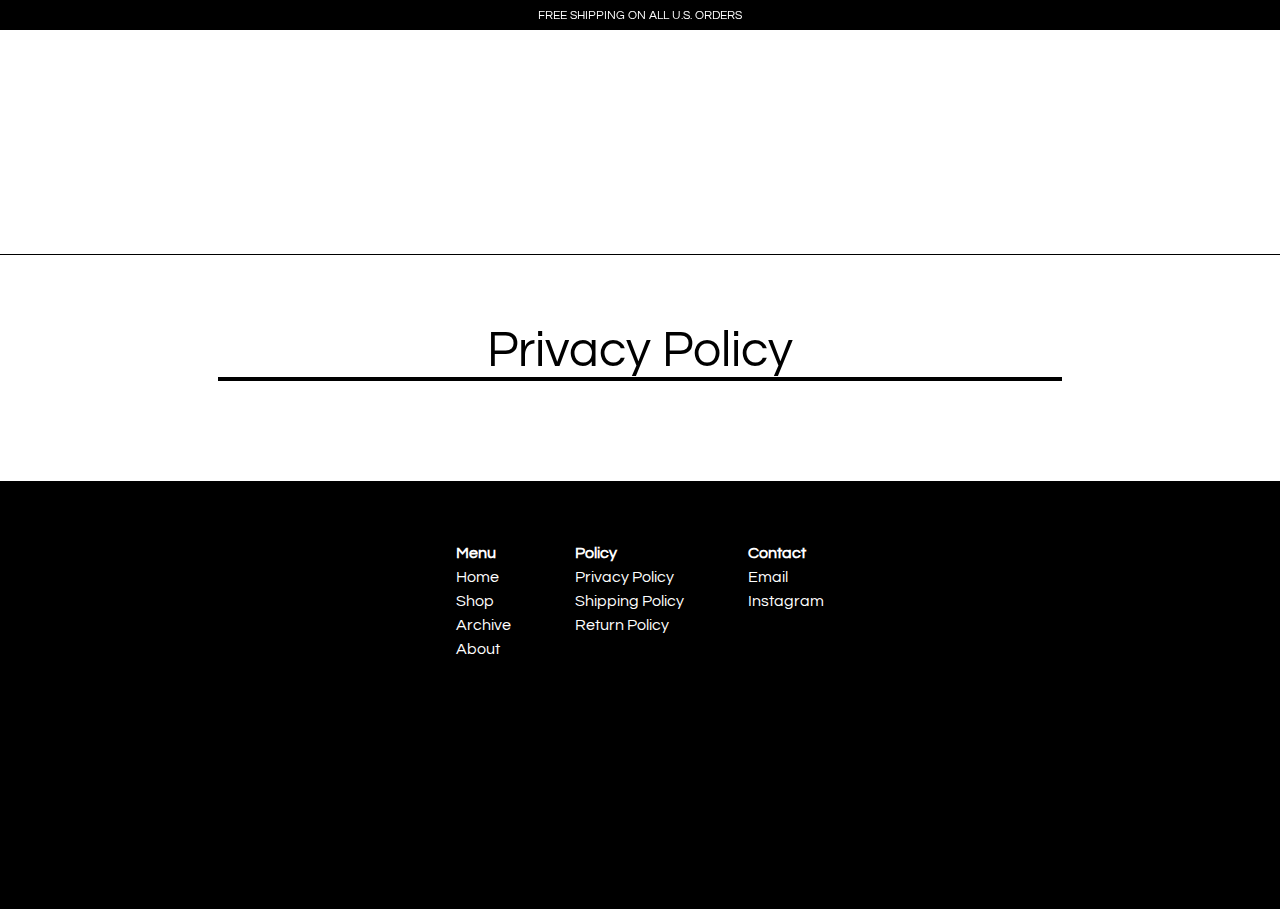
<file: Policies/PrivacyPolicy.html>
<!DOCTYPE html>
<html>
    <head>
        <meta charset="UTF-8">
        <meta name="description" content="Find curated high-quality men's designer. Explore our selection today!">
        <meta name="keywords" content="fashion, archive, runway, avant-garde, streetwear">
        <meta name="viewport" content="width=device-width, initial-scale=1.0">
        <title>Secret Archive | Privacy Policy</title>
        <link href="..\style.css" rel="stylesheet">
        <link href="https://cdn.lineicons.com/3.0/lineicons.css" rel="stylesheet">
        <link rel="preconnect" href="https://fonts.googleapis.com">
        <link rel="preconnect" href="https://fonts.gstatic.com" crossorigin>
        <link href="https://fonts.googleapis.com/css2?family=Questrial&display=swap" rel="stylesheet">
        <script src="..\index.js" async></script>
    </head>
    <body class="body"> 
        <header id="globalheader">
            <div class="globalbanner">
                <p class="text">FREE SHIPPING ON ALL U.S. ORDERS</p>
            </div>
            <nav class="header-container">
                <div class="header-inner">
                    <div class="logo-container">
                        <div class="logo">
                            <a href="..\index.html">Secret Archive</a>
                        </div>
                    </div>
                    <button class="hamburger" id="hamburger">
                        <i class="lni lni-menu"></i>
                    </button> 
                    <ul class="nav">
                        <li><a href="..\index.html" class="navitem">HOME</a></li>
                        <li><a href="..\Shop\Shop.html" class="navitem">SHOP</a></li>
                        <li><a href="..\Archive\Archive.html" class="navitem">ARCHIVE</a></li>
                        <li><a href="..\About\About.html" class="navitem">ABOUT</a></li>
                        <li><a href="..\Cart\Cart.html" class="navitem">CART</a></li>
                    </ul>
                </div>
            </nav>
        </header>
        <main class="body">
            <div class="image-container imagetop1"></div>
            <div class="page-container">
                <div class="heading"><p>Privacy Policy</p></div>
            </div>
        </main>
        <footer id="globalfooter">
            <div class="footer">
                <div class="footer-heading footer-1">
                    <h4>Menu</h4>
                    <a href="..\index.html">Home</a>
                    <a href="..\Shop\Shop.html">Shop</a>
                    <a href="..\Archive\Archive.html">Archive</a>
                    <a href="..\About\About.html">About</a>
                </div>
                <div class="footer-heading footer-2">
                    <h4>Policy</h4>
                    <a href="..\Policies\PrivacyPolicy.html">Privacy Policy</a>
                    <a href="..\Policies\ShippingPolicy.html">Shipping Policy</a>
                    <a href="..\Policies\ReturnPolicy.html">Return Policy</a>
                </div>
                <div class="footer-heading footer-3">
                    <h4>Contact</h4>
                    <a href="mailto:email">Email</a>
                    <a href="https://www.instagram.com/" target="_blank" rel="noopener noreferrer">Instagram</a>
                </div>
            </div>
        </footer>
    </body>
</html>
</file>
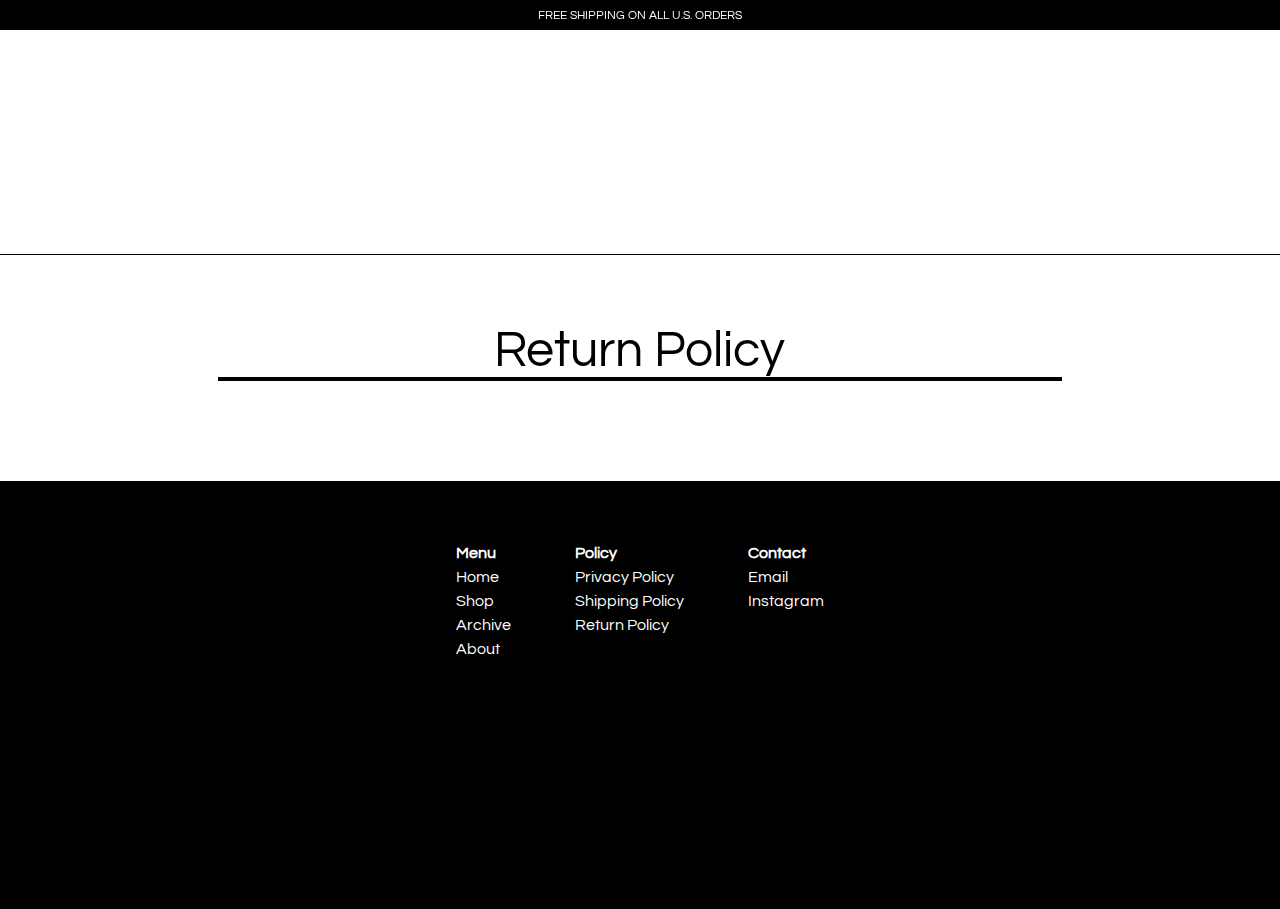
<file: Policies/ReturnPolicy.html>
<!DOCTYPE html>
<html>
    <head>
        <meta charset="UTF-8">
        <meta name="description" content="Find curated high-quality men's designer. Explore our selection today!">
        <meta name="keywords" content="fashion, archive, runway, avant-garde, streetwear">
        <meta name="viewport" content="width=device-width, initial-scale=1.0">
        <title>Secret Archive | Return Policy</title>
        <link href="..\style.css" rel="stylesheet">
        <link href="https://cdn.lineicons.com/3.0/lineicons.css" rel="stylesheet">
        <link rel="preconnect" href="https://fonts.googleapis.com">
        <link rel="preconnect" href="https://fonts.gstatic.com" crossorigin>
        <link href="https://fonts.googleapis.com/css2?family=Questrial&display=swap" rel="stylesheet">
        <script src="..\index.js" async></script>
    </head>
    <body class="body"> 
        <header id="globalheader">
            <div class="globalbanner">
                <p class="text">FREE SHIPPING ON ALL U.S. ORDERS</p>
            </div>
            <nav class="header-container">
                <div class="header-inner">
                    <div class="logo-container">
                        <div class="logo">
                            <a href="..\index.html">Secret Archive</a>
                        </div>
                    </div>
                    <button class="hamburger" id="hamburger">
                        <i class="lni lni-menu"></i>
                    </button> 
                    <ul class="nav">
                        <li><a href="..\index.html" class="navitem">HOME</a></li>
                        <li><a href="..\Shop\Shop.html" class="navitem">SHOP</a></li>
                        <li><a href="..\Archive\Archive.html" class="navitem">ARCHIVE</a></li>
                        <li><a href="..\About\About.html" class="navitem">ABOUT</a></li>
                        <li><a href="..\Cart\Cart.html" class="navitem">CART</a></li>
                    </ul>
                </div>
            </nav>
        </header>
        <main class="body">
            <div class="image-container imagetop1"></div>
            <div class="page-container">
                <div class="heading"><p>Return Policy</p></div>
            </div>
        </main>
        <footer id="globalfooter">
            <div class="footer">
                <div class="footer-heading footer-1">
                    <h4>Menu</h4>
                    <a href="..\index.html">Home</a>
                    <a href="..\Shop\Shop.html">Shop</a>
                    <a href="..\Archive\Archive.html">Archive</a>
                    <a href="..\About\About.html">About</a>
                </div>
                <div class="footer-heading footer-2">
                    <h4>Policy</h4>
                    <a href="..\Policies\PrivacyPolicy.html">Privacy Policy</a>
                    <a href="..\Policies\ShippingPolicy.html">Shipping Policy</a>
                    <a href="..\Policies\ReturnPolicy.html">Return Policy</a>
                </div>
                <div class="footer-heading footer-3">
                    <h4>Contact</h4>
                    <a href="mailto:email">Email</a>
                    <a href="https://www.instagram.com/" target="_blank" rel="noopener noreferrer">Instagram</a>
                </div>
            </div>
        </footer>
    </body>
</html>
</file>
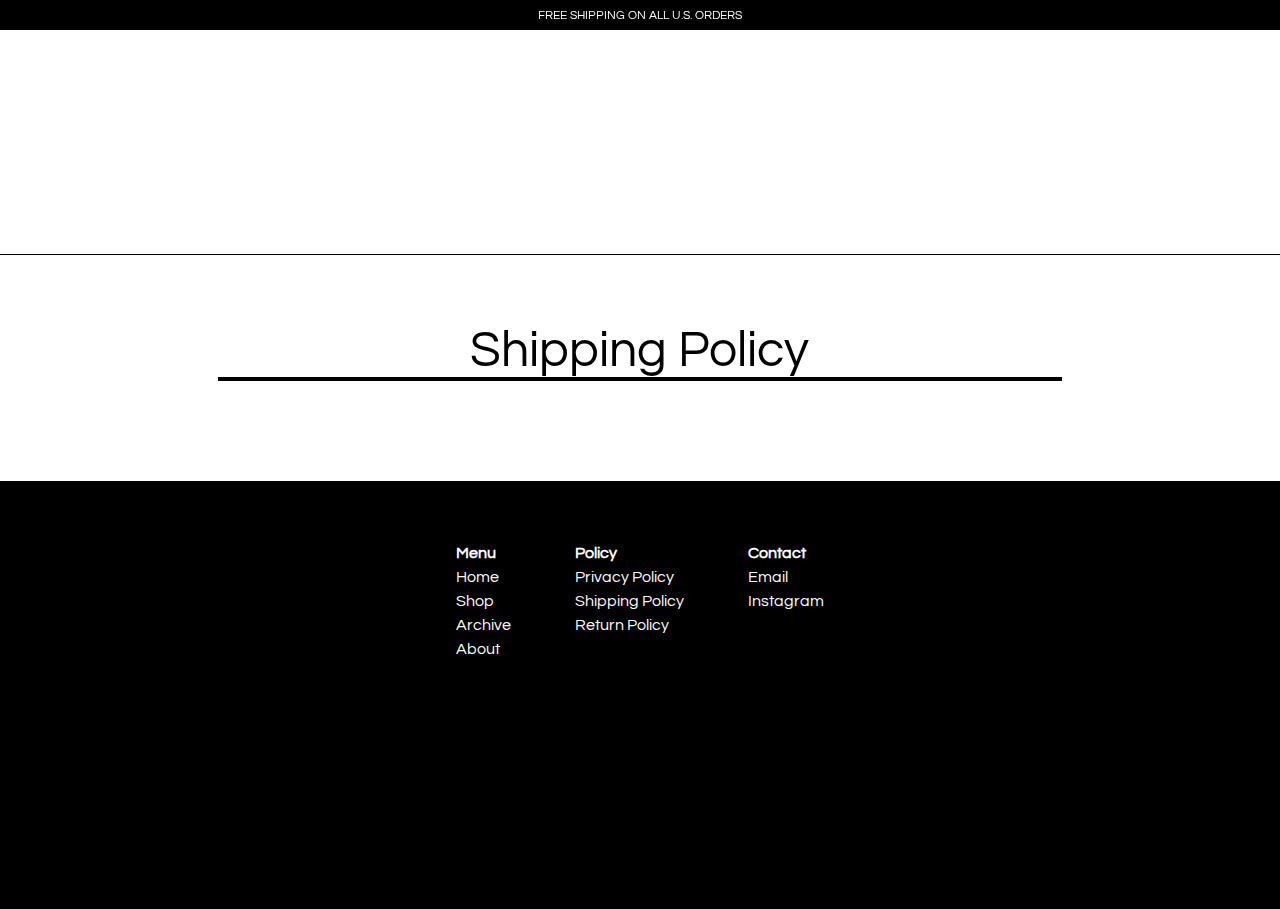
<file: Policies/ShippingPolicy.html>
<!DOCTYPE html>
<html>
    <head>
        <meta charset="UTF-8">
        <meta name="description" content="Find curated high-quality men's designer. Explore our selection today!">
        <meta name="keywords" content="fashion, archive, runway, avant-garde, streetwear">
        <meta name="viewport" content="width=device-width, initial-scale=1.0">
        <title>Secret Archive | Shipping Policy</title>
        <link href="..\style.css" rel="stylesheet">
        <link href="https://cdn.lineicons.com/3.0/lineicons.css" rel="stylesheet">
        <link rel="preconnect" href="https://fonts.googleapis.com">
        <link rel="preconnect" href="https://fonts.gstatic.com" crossorigin>
        <link href="https://fonts.googleapis.com/css2?family=Questrial&display=swap" rel="stylesheet">
        <script src="..\index.js" async></script>
    </head>
    <body class="body"> 
        <header id="globalheader">
            <div class="globalbanner">
                <p class="text">FREE SHIPPING ON ALL U.S. ORDERS</p>
            </div>
            <nav class="header-container">
                <div class="header-inner">
                    <div class="logo-container">
                        <div class="logo">
                            <a href="..\index.html">Secret Archive</a>
                        </div>
                    </div>
                    <button class="hamburger" id="hamburger">
                        <i class="lni lni-menu"></i>
                    </button> 
                    <ul class="nav">
                        <li><a href="..\index.html" class="navitem">HOME</a></li>
                        <li><a href="..\Shop\Shop.html" class="navitem">SHOP</a></li>
                        <li><a href="..\Archive\Archive.html" class="navitem">ARCHIVE</a></li>
                        <li><a href="..\About\About.html" class="navitem">ABOUT</a></li>
                        <li><a href="..\Cart\Cart.html" class="navitem">CART</a></li>
                    </ul>
                </div>
            </nav>
        </header>
        <main class="body">
            <div class="image-container imagetop1"></div>
            <div class="page-container">
                <div class="heading"><p>Shipping Policy</p></div>
            </div>
        </main>
        <footer id="globalfooter">
            <div class="footer">
                <div class="footer-heading footer-1">
                    <h4>Menu</h4>
                    <a href="..\index.html">Home</a>
                    <a href="..\Shop\Shop.html">Shop</a>
                    <a href="..\Archive\Archive.html">Archive</a>
                    <a href="..\About\About.html">About</a>
                </div>
                <div class="footer-heading footer-2">
                    <h4>Policy</h4>
                    <a href="..\Policies\PrivacyPolicy.html">Privacy Policy</a>
                    <a href="..\Policies\ShippingPolicy.html">Shipping Policy</a>
                    <a href="..\Policies\ReturnPolicy.html">Return Policy</a>
                </div>
                <div class="footer-heading footer-3">
                    <h4>Contact</h4>
                    <a href="mailto:email">Email</a>
                    <a href="https://www.instagram.com/" target="_blank" rel="noopener noreferrer">Instagram</a>
                </div>
            </div>
        </footer>
    </body>
</html>
</file>
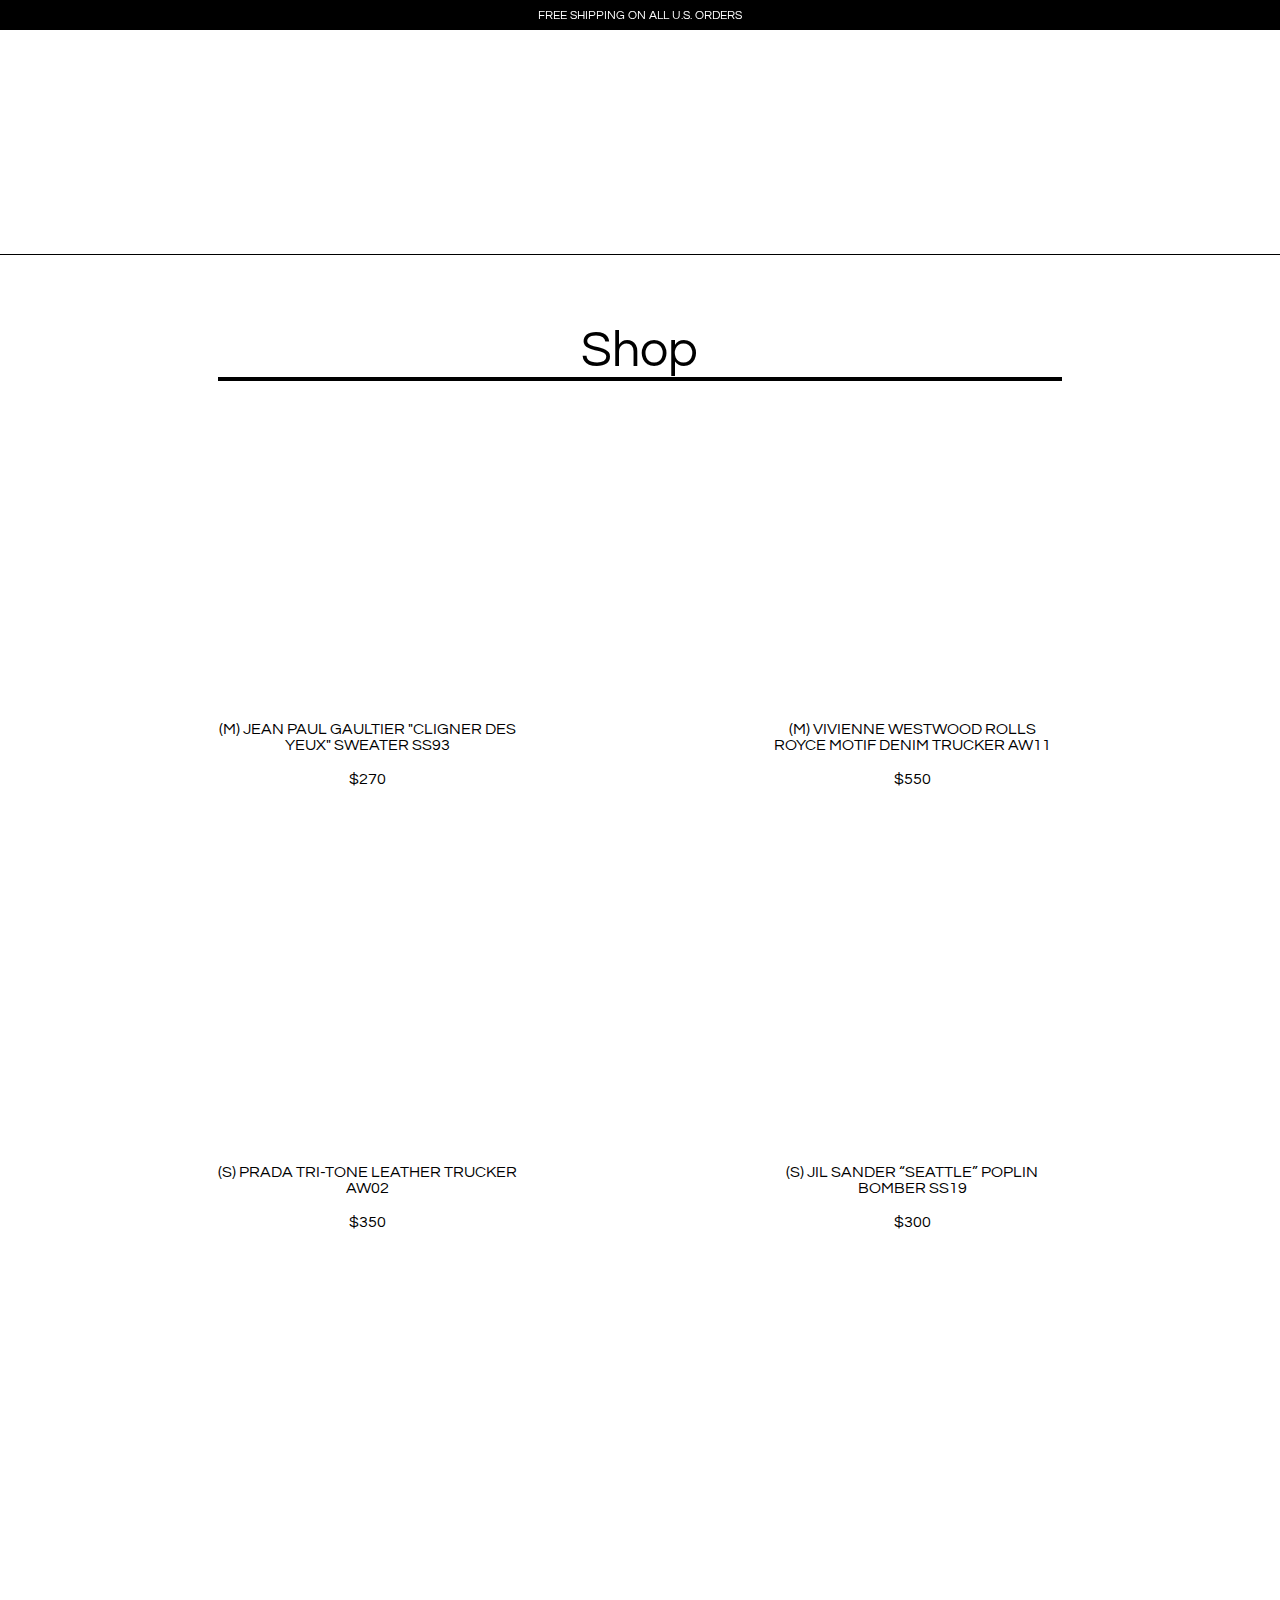
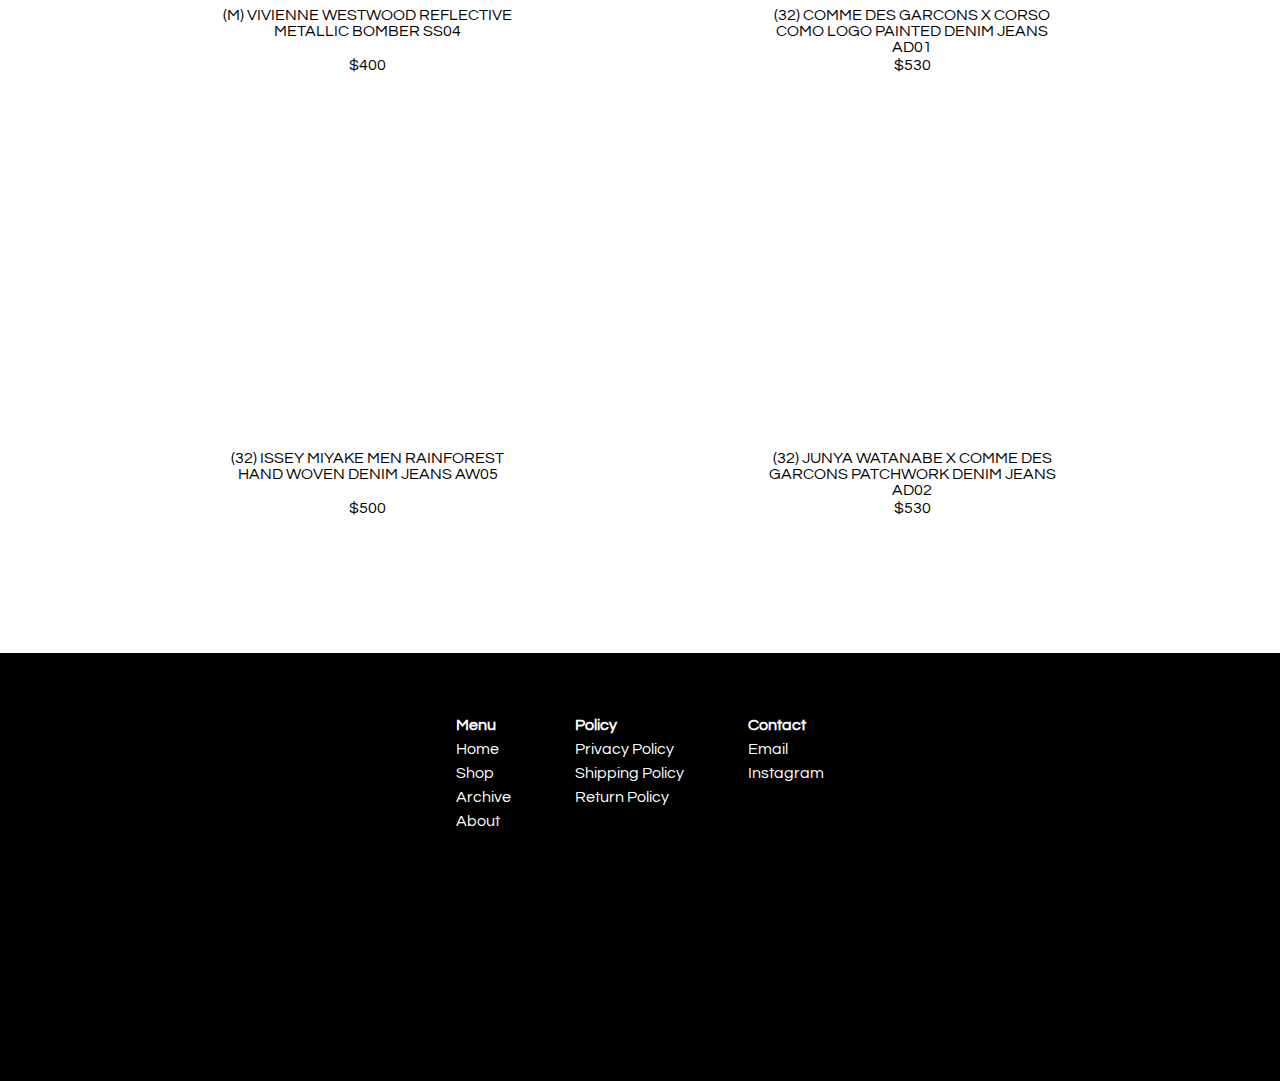
<file: Shop/Shop.html>
<!DOCTYPE html>
<html>
    <head>
        <meta charset="UTF-8">
        <meta name="description" content="Find curated high-quality men's designer. Explore our selection today!">
        <meta name="keywords" content="fashion, archive, runway, avant-garde, streetwear">
        <meta name="viewport" content="width=device-width, initial-scale=1.0">
        <title>Secret Archive | Shop</title>
        <link href="..\style.css" rel="stylesheet">
        <link href="https://cdn.lineicons.com/3.0/lineicons.css" rel="stylesheet">
        <link rel="preconnect" href="https://fonts.googleapis.com">
        <link rel="preconnect" href="https://fonts.gstatic.com" crossorigin>
        <link href="https://fonts.googleapis.com/css2?family=Questrial&display=swap" rel="stylesheet">
        <script src="..\index.js" async></script>
    </head>
    <body class="body"> 
        <header id="globalheader">
            <div class="globalbanner">
                <p class="text">FREE SHIPPING ON ALL U.S. ORDERS</p>
            </div>
            <nav class="header-container">
                <div class="header-inner">
                    <div class="logo-container">
                        <div class="logo">
                            <a href="..\index.html">Secret Archive</a>
                        </div>
                    </div>
                    <button class="hamburger" id="hamburger">
                        <i class="lni lni-menu"></i>
                    </button> 
                    <ul class="nav">
                        <li><a href="..\index.html" class="navitem">HOME</a></li>
                        <li><a href="..\Shop\Shop.html" class="navitem">SHOP</a></li>
                        <li><a href="..\Archive\Archive.html" class="navitem">ARCHIVE</a></li>
                        <li><a href="..\About\About.html" class="navitem">ABOUT</a></li>
                        <li><a href="..\Cart\Cart.html" class="navitem">CART</a></li>
                    </ul>
                </div>
            </nav>
        </header>
        <main class="body">
            <div class="image-container imagetop1"></div>
            <div class="page-container shop">
                <div class="heading"><p>Shop</p></div>
                <ul class="product-container"></ul>
                    <li>
                        <a href="" class="product product1">
                            <div class="product-caption">(M) JEAN PAUL GAULTIER "CLIGNER DES YEUX" SWEATER SS93</div>
                            <div class="product-price">$270</div>
                        </a>
                    </li>
                    <li>
                        <a href="" class="product product2">
                            <div class="product-caption">(M) VIVIENNE WESTWOOD ROLLS ROYCE MOTIF DENIM TRUCKER AW11</div>
                            <div class="product-price">$550</div>
                    </a>
                    </li>
                    <li>
                        <a href="" class="product product3">
                            <div class="product-caption">(S) PRADA TRI-TONE LEATHER TRUCKER AW02</div>
                            <div class="product-price">$350</div>
                        </a>
                    </li>
                    <li>
                        <a href="" class="product product4">
                            <div class="product-caption">(S) JIL SANDER “SEATTLE” POPLIN BOMBER SS19</div>
                            <div class="product-price">$300</div>
                        </a>
                    </li>
                    <li>
                        <a href="" class="product product5">
                            <div class="product-caption">(M) VIVIENNE WESTWOOD REFLECTIVE METALLIC BOMBER SS04</div>
                            <div class="product-price">$400</div>
                        </a>
                    </li>
                    <li>
                        <a href="" class="product product6">
                            <div class="product-caption">(32) COMME DES GARCONS X CORSO COMO LOGO PAINTED DENIM JEANS AD01</div>
                            <div class="product-price">$530</div>
                        </a>
                    </li>
                    <li>
                        <a href="" class="product product7">
                            <div class="product-caption">(32) ISSEY MIYAKE MEN RAINFOREST HAND WOVEN DENIM JEANS AW05</div>
                            <div class="product-price">$500</div>
                        </a>
                    </li>
                    <li>
                        <a href="" class="product product8">
                            <div class="product-caption">(32) JUNYA WATANABE X COMME DES GARCONS PATCHWORK DENIM JEANS AD02</div>
                            <div class="product-price">$530</div>
                        </a>
                    </li>
                </ul>
            </div>
        </main>
        <footer id="globalfooter">
            <div class="footer">
                <div class="footer-heading footer-1">
                    <h4>Menu</h4>
                    <a href="..\index.html">Home</a>
                    <a href="..\Shop\Shop.html">Shop</a>
                    <a href="..\Archive\Archive.html">Archive</a>
                    <a href="..\About\About.html">About</a>
                </div>
                <div class="footer-heading footer-2">
                    <h4>Policy</h4>
                    <a href="">Privacy Policy</a>
                    <a href="">Shipping Policy</a>
                    <a href="">Return Policy</a>
                </div>
                <div class="footer-heading footer-3">
                    <h4>Contact</h4>
                    <a href="mailto:email">Email</a>
                    <a href="https://www.instagram.com/" target="_blank" rel="noopener noreferrer">Instagram</a>
                </div>
            </div>
        </footer>
    </body>
</html>
</file>
<file: style.css>
* {
	margin: 0;
	padding: 0;
	border: 0;
	outline: 0;
	font-size: 100%;
	vertical-align: baseline;
  	font-family: 'Questrial', sans-serif;
  	text-decoration: none;
	box-sizing: border-box;
	list-style-type: none;
}

#globalheader {
	position: fixed;
	z-index: 999;
	margin: 0;
	padding: 0;
	border: 0;
	outline: 0;
	width: 100%;
	max-width: 100vw;
	top: 0;
}

.globalbanner {
	margin-top: 0;
	width: 100%;
	height: 30px;
	background-color: black;
	display: flex;
	align-items: center;
	color: white;
	justify-content: center;
	font-family: 'Questrial', sans-serif;
	font-size: 12px;
}

.header-container {
	justify-content: center;
	margin: auto;
	background-color: transparent;
	display: flex;
	width: 100%;
	height: 70px;
	align-items: center;
	z-index: 999;
	border-bottom: 1px solid transparent;
}

.header-container a {
	color: white;
}

.header-inner {
	height: 100%;
	display: flex;
	width: 66vw;
	max-width: 1300px;
	justify-content: space-between;
	align-content: center;
}

.header-container.active {
	margin: auto;
	background-color: white;
	display: flex;
	width: 100%;
	height: 70px;
	z-index: 999;
	border-bottom: 1px solid black;
	transition: 0.3s ease-out;
}

.header-container.active a {
	color: black;
}

.logo-container {
	display: flex;
	width: 200px;
	height: 100%;
	align-items: center;
}

.logo {
	margin-left: 30px;
	display: flex;
	font-size: 25px;
	font-family: 'Questrial', sans-serif;
}

.logo a:hover {
	opacity: 60%;
	transition: 0.3s ease-out;
}

.nav {
	width: 500px;
	height: 100%;
	display: flex;
	justify-content: space-between;
	list-style: none;
	align-items: center;
	margin-right: 30px;
	flex-wrap: wrap;
}

.nav a:hover {
	opacity: 60%;
	transition: 0.3s ease-out;
}

.hamburger {
	margin-right: 30px;
	background-color: transparent;
	border: 0;
	color: white;
	font-size: 20px;
	cursor: pointer;
	display: none;
}

.hamburger.active {
	color: black;
}

@media screen and (max-width: 1200px) {
	.logo-container {
		margin-right: 50px;
	}
	.logo {
		font-size: 1.6rem;
	}
	
}
@media screen and (max-width: 1170px) {
	.logo {
		font-size: 1.2rem;
	}
}
@media screen and (max-width: 978px) {

	.header-inner {
		width: 100%;
		margin-left: 5%;
		margin-right: 5%;
	}

	.logo-container {
		margin-right: none;
	}

	.nav {
		position: fixed;
        left: -100%;
		top: 100px;
        padding-top: 100px;
        flex-direction: column;
        background-color: black;
        width: 100vw;
        text-align: center;
        transition: 0.3s;
        box-shadow:
            0 10px 27px rgba(0, 0, 0, 0.05);
	}
	.nav.open {
		left: 0;
	}

	.nav.open a {
		color: white;
	}
	
	.hamburger {
        display: block;
        cursor: pointer;
    }
}

.body {
	margin-top: 30px;
}

.slide-content {
	margin: 0;
	padding: 0;
	width: 100%;
	height: 100vh;
	overflow-x: hidden;
	background-color: rgba(0, 0, 0, 0.5);
	background-blend-mode: multiply;
}

.wrap {
	position: relative;
}

.slide {
	background-size: cover;
	background-position: center;
	background-repeat: no-repeat;
}

.slide1 {
	background-image: url("https://i.pinimg.com/originals/70/1e/2c/701e2c6e093f3d4cdfacc9564dd15f99.jpg");
	background-position: top;
}

.slide2 {
	background-image: url("https://www.sz-mag.com/wp-content/uploads/2018/01/Comme-des-Garcons-Homme-Plus-F-W18-Men%E2%80%99s-%E2%80%93-Paris_2018_StyleZeitgeist-7.jpg");
	background-position: top;
}

.slide3 {
	background-image: url("https://static01.nyt.com/images/2017/02/02/t-magazine/fashion/rafsimons-slide-TURX/rafsimons-slide-TURX-videoSixteenByNineJumbo1600.jpg");
	background-position: top;
}

.slide4 {
	background-image: url("https://www.modern-notoriety.com/wp-content/uploads/2021/03/undercover-evangelion-puffer-plugsuit-jacket-shinji-asuka-rei-kaworu-release-date-2020.jpg");
	background-position: top;
}

.slide-content {
	display: flex;
	flex-direction: column;
	justify-content: center;
	align-items: center;
	text-align: center;
}

.slide-content span {
	color: #fff;
	align-items: center;
	text-align: center;
	height: 60px;
}

.slide-content span h2 {
	margin-bottom: 25px;
	font-size: 30px;
	letter-spacing: 4px;
}

.shoplink {
	width:25px;
	margin-top: 25px;
	border: 1px solid white;
	align-items: center;
	text-align: center;
  	color: white;
  	background-color: transparent;
	padding: 0.5rem;
}

.shoplink:hover{
  	transition: 0.3s ease-out;
	opacity: 50%;
}

.arrow {
	cursor: pointer;
	position: absolute;
	top: 50vh;
	width: 0;
	height: 0;
	border-style: solid;
}

.arrow:hover {
	opacity: 70%;
	transition: 0.3s ease-out;
}

#arrow-left {
	left: 5%;
	font-size: 30px;
	color: white;
}

#arrow-right {
	font-size: 30px;
	color: white;
	right: 5%;
}

#arrow-down a{
	font-size: 30px;
	color: white;
	bottom: 5%;
  	text-align: center;
  	cursor: pointer;
	position: absolute;
	right: 50%;
}

#arrow-down a:hover{
	opacity: 70%;
	transition: 0.3s ease-out;
}

a.anchor {
    display: block;
    position: relative;
    top: 30px;
    visibility: hidden;
}

.heading p{
	margin-left: auto;
	margin-right: auto;
	font-size: 50px;
	justify-content: center;
	text-align: center;
	border-bottom: 4px solid black;
	width: 66vw;
	max-width: 1300px;
}

.brands-container {
	display: block;
	margin-top: 100px;
	margin-left: auto;
	margin-right: auto;
	justify-content: space-between;
	align-content: center;
	flex-wrap: wrap;
	width: 66vw;
	max-width: 1300px;
	height: 900px;
	padding-bottom: 100px;
}

.tileb {
	display: inline-flex;
	justify-content: center;
	align-items: center;
	background-blend-mode: multiply;
	background-color: rgba(0, 0, 0, 0.301);
}

.brands-container a{
	top: 45%;
	color: white;
	font-size: 40px;
}

.tileb p:hover{
	opacity: 70%;
}

.tileb-1 {
	margin-top: 40px;
	float: left;
	width: 40%;
	height: 100%;
}

.tileb-2 {
	margin-top: 40px;
	float: right;
	width: 59%;
	height: 49.5%;
}

.tileb-3 {
	margin-top: 1%;
	float: right;
	width: 59%;
	height: 49.5%;
}

.tileb a:hover{
	opacity: 70%;
}

.tileb-1 {
	background-image: url("https://www.highsnobiety.com/static-assets/thumbor/HMawwZfI7MJippfG8uDahkkE-X0=/1600x2399/www.highsnobiety.com/static-assets/wp-content/uploads/2021/06/07195417/kapital-fw21-collection-lookbook-8.jpg");
	background-size: cover;
}

.tileb-2 {
	background-image: url("https://gothammag.com/get/files/image/galleries/Rick-Owens-Men-SS22-Venice-03-main.jpg");
	background-size: cover;
}

.tileb-3 {
	background-image: url("https://cloudfront-eu-central-1.images.arcpublishing.com/businessoffashion/5PBS745KMRFWHNS7K3MAEN7E3A.jpg");
	background-size: cover;
}

@media screen and (max-width:768px) {

	.brands-container {
		width: 66vw;
		height: 700px;
	}

	.brands-container a{
		top: 45%;
		color: white;
		font-size: 25px;
	}

	.tileb {
		margin-top: 5%;
		margin-bottom: auto;
		float: none;
		width: 100%;
		height: 33%;
		background-color: rgba(0, 0, 0, 0.301);
	}

	.tileb-1 {
		background-image: url("");
	}

	.tileb-2 {
		background-image: url("https://video-images.vice.com/articles/5f8eaef6be6ee6009c1a040e/lede/1603186465680-1603097137462-moncler-rick-owensimages2jpegcrop1xw3a08428xh3b0xw2c0.jpeg?crop=0.9982222222222221xw%3A1xh%3Bcenter%2Ccenter&resize=650%3A*&output-quality=50");
	}

	.tileb-3 {
		background-image: url("https://rob-hill.co.uk/wp-content/uploads/sb-instagram-feed-images/121886341_394953718560575_3919253947182823748_nfull.jpg");
	}
}

.page-container {
	margin-top: 70px;
	margin-left: auto;
	margin-right: auto;
	width: 66vw;
	max-width: 1300px;
	padding-bottom: 100px;
	display: flex;
	margin-left: auto;
	margin-right: auto;
	justify-content: space-between;
	align-content: center;
	flex-wrap: wrap;
}

.page-container a {
	color: black;
}

.page-container a:hover {
	background-color: rgba(0, 0, 0, 0.5);
	transition: 0.3s ease-out;
}

.product {
	background-blend-mode: multiply;
	position: relative;
	display: inline-flex;
	flex-direction: row;
	margin-top: 40px;
	width: 300px;
	height: 400px;
	background-size: 100%;
	background-repeat: no-repeat;
	text-align: center;
}

.product-caption {
	bottom: 50px;
	position: absolute;
	height: 50px;
	width: 100%;
}

.product-price {
	bottom: 0;
	position: absolute;
	height: 50px;
	width: 100%;
}

.product1 {
	background-image: url("https://cdn.shopify.com/s/files/1/0270/1099/0133/products/image_9f78c3d0-006a-4ba9-bbb8-2386dcb527a6_900x.jpg?v=1619973035");
}

.product2 {
	background-image: url("https://cdn.shopify.com/s/files/1/0270/1099/0133/products/image_2de90611-97f8-42de-93ab-1f99f42d83ef_900x.jpg?v=1622647627");
}

.product3 {
	background-image: url("https://cdn.shopify.com/s/files/1/0270/1099/0133/products/image_46d9b92f-cf70-4f5a-aefe-b6fcf11c1858_900x.jpg?v=1620315092");
}

.product4 {
	background-image: url("https://cdn.shopify.com/s/files/1/0270/1099/0133/products/image_3262cd90-0bad-4bed-9de6-ff819805f91e_900x.jpg?v=1619972520");
}

.product5 {
	background-image: url("https://cdn.shopify.com/s/files/1/0270/1099/0133/products/image_17d343eb-f474-455b-8de9-410ca0b27466_900x.jpg?v=1620310751");
}

.product6 {
	background-image: url("https://cdn.shopify.com/s/files/1/0270/1099/0133/products/image_371ad651-e9a2-43c3-82aa-36ba4842735e_900x.jpg?v=1627311463");
}

.product7 {
	background-image: url("https://cdn.shopify.com/s/files/1/0270/1099/0133/products/image_fd6813bc-7af2-4faa-88cd-af70c8bc56ef_900x.jpg?v=1621544964");
}

.product8 {
	background-image: url("https://cdn.shopify.com/s/files/1/0270/1099/0133/products/image_ca17380d-28ae-4c51-9583-77fd64758c55_900x.jpg?v=1625265138");
}

#globalfooter {
	background-color: black;
	padding: 4rem 0 4rem 0;
}

.footer {
	width: 100%;
	height: 300px;
	color: white;
	display: flex;
	justify-content: center;
	flex-wrap: wrap;
	margin: 0 auto;
}

.footer a {
	font-family: 'Questrial', sans-serif;
}

.footer-heading {
	display: flex;
	flex-direction: column;
}

.footer-2 {
	margin-left: 4rem;
	margin-right: 4rem;
}

.footer-heading h4 {
	margin-bottom: 0.5rem;
}

.footer-heading a {
	color: white;
	text-decoration: none;
	margin-bottom: 0.5rem;
}

.footer-heading a:hover {
	color: grey;
	transition: 0.3s ease-out;
}

.image-container {
	width: 100%;
	height: 25vh;
	border-bottom: 1px solid black;
	background-position: bottom;
	background-image: url("https://retailinasia.com/wp-content/uploads/2020/12/Maison-Margiela-770x513.jpg");
}

.about {
	justify-content: center;
}

.text p {
	margin-left: auto;
	margin-right: auto;
	margin-top: 40px;
	font-size: 18px;
	text-align: center;
}
</file>
